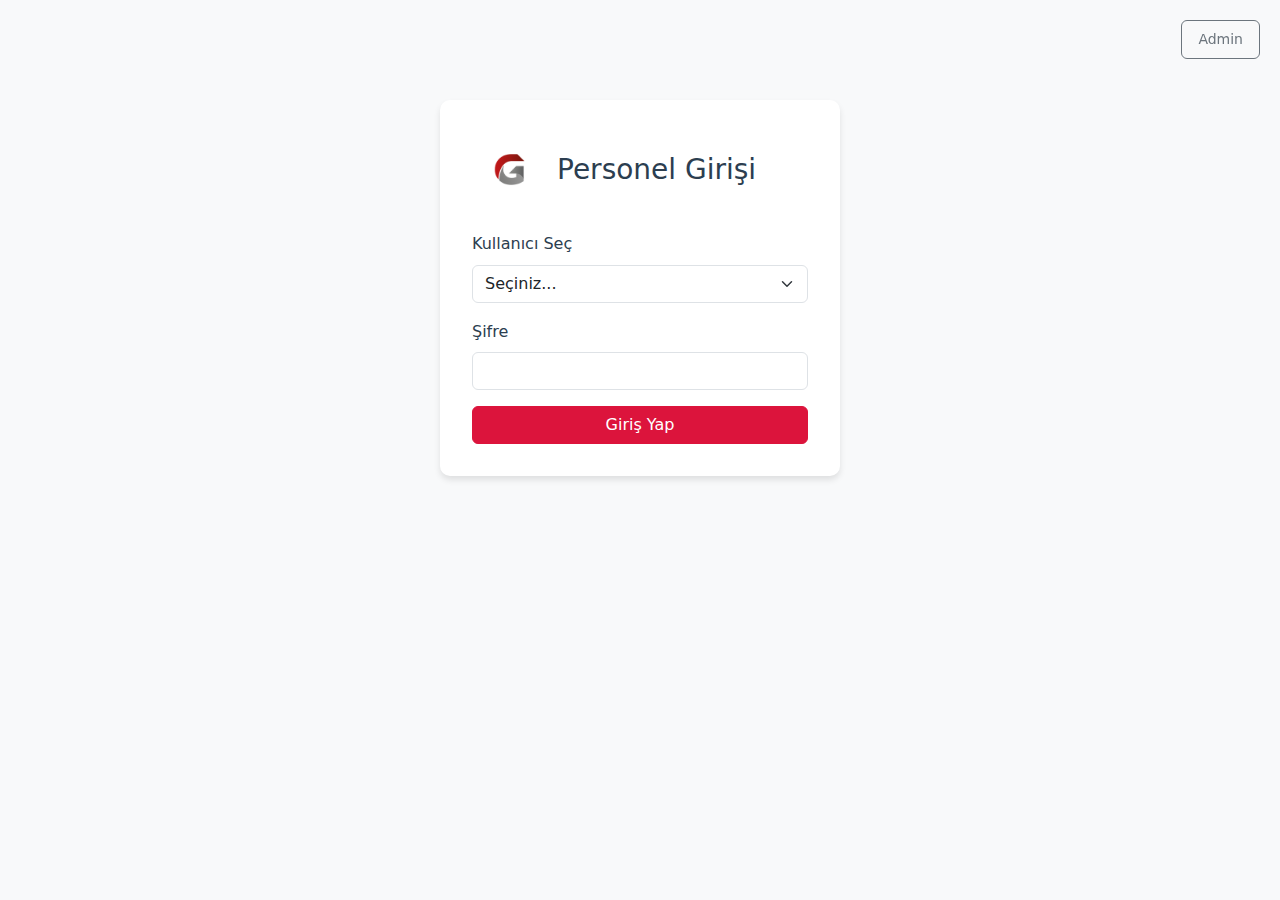
<file: admin/index.html>
<!DOCTYPE html>
<html lang="tr">
<head>
    <meta charset="UTF-8">
    <meta name="viewport" content="width=device-width, initial-scale=1.0">
    <title>Admin Panel - Gemkom</title>
    <link href="https://cdn.jsdelivr.net/npm/bootstrap@5.3.0/dist/css/bootstrap.min.css" rel="stylesheet">
    <link rel="stylesheet" href="../components/navbar.css">
    <link rel="stylesheet" href="../components/sidebar.css">
    <link rel="stylesheet" href="admin.css">
    <link rel="stylesheet" href="../components/timerWidget.css">
    <link rel="stylesheet" href="machinePlanning/machinePlanning.css">
    <link rel="icon" type="image/png" href="../images/gemkom.png">
    <link rel="stylesheet" href="../pre-auth.css">
</head>
<body class="pre-auth">
    <div id="navbar-container"></div>
    <div id="admin-flex-layout" class="admin-flex-layout">
        <div id="sidebar-root"></div>
        <div class="admin-main-content">
            <div class="container-fluid mt-4">
                <div class="d-flex justify-content-end mb-3">
                    <button id="refresh-btn" class="btn btn-primary">⟳ Yenile</button>
                </div>
                <div class="row">
                    <div class="col-md-6">
                        <div class="card">
                            <div class="card-header">
                                <h5 class="card-title mb-0">Aktif Zamanlayıcılar</h5>
                            </div>
                            <div class="card-body">
                                <div class="table-responsive">
                                    <table class="table">
                                        <thead>
                                            <tr>
                                                <th>Kullanıcı</th>
                                                <th>Makine</th>
                                                <th>Görev</th>
                                                <th>Süre</th>
                                                <th>İşlemler</th>
                                            </tr>
                                        </thead>
                                        <tbody id="active-timers">
                                            <!-- Active timers will be inserted here -->
                                        </tbody>
                                    </table>
                                </div>
                            </div>
                        </div>
                    </div>
                    <div class="col-md-6">
                        <div class="card">
                            <div class="card-header">
                                <h5 class="card-title mb-0">Makineler</h5>
                            </div>
                            <div class="card-body">
                                <div class="table-responsive">
                                    <table class="table">
                                        <thead>
                                            <tr>
                                                <th>Makine Adı</th>
                                                <th>Durum</th>
                                                <th>İşlemler</th>
                                            </tr>
                                        </thead>
                                        <tbody id="machines-list">
                                            <!-- Users will be inserted here -->
                                        </tbody>
                                    </table>
                                </div>
                            </div>
                        </div>
                    </div>
                </div>
            </div>
        </div>
    </div>
    <script type="module" src="admin.js"></script>
    <script type="module" src="adminView.js"></script>
    <script src="https://cdn.jsdelivr.net/npm/bootstrap@5.3.0/dist/js/bootstrap.bundle.min.js"></script>
    <script src="https://cdn.sheetjs.com/xlsx-latest/package/dist/xlsx.full.min.js"></script>
    <script type="module" src="../components/timerWidgetInit.js"></script>
</body>
</html>
</file>
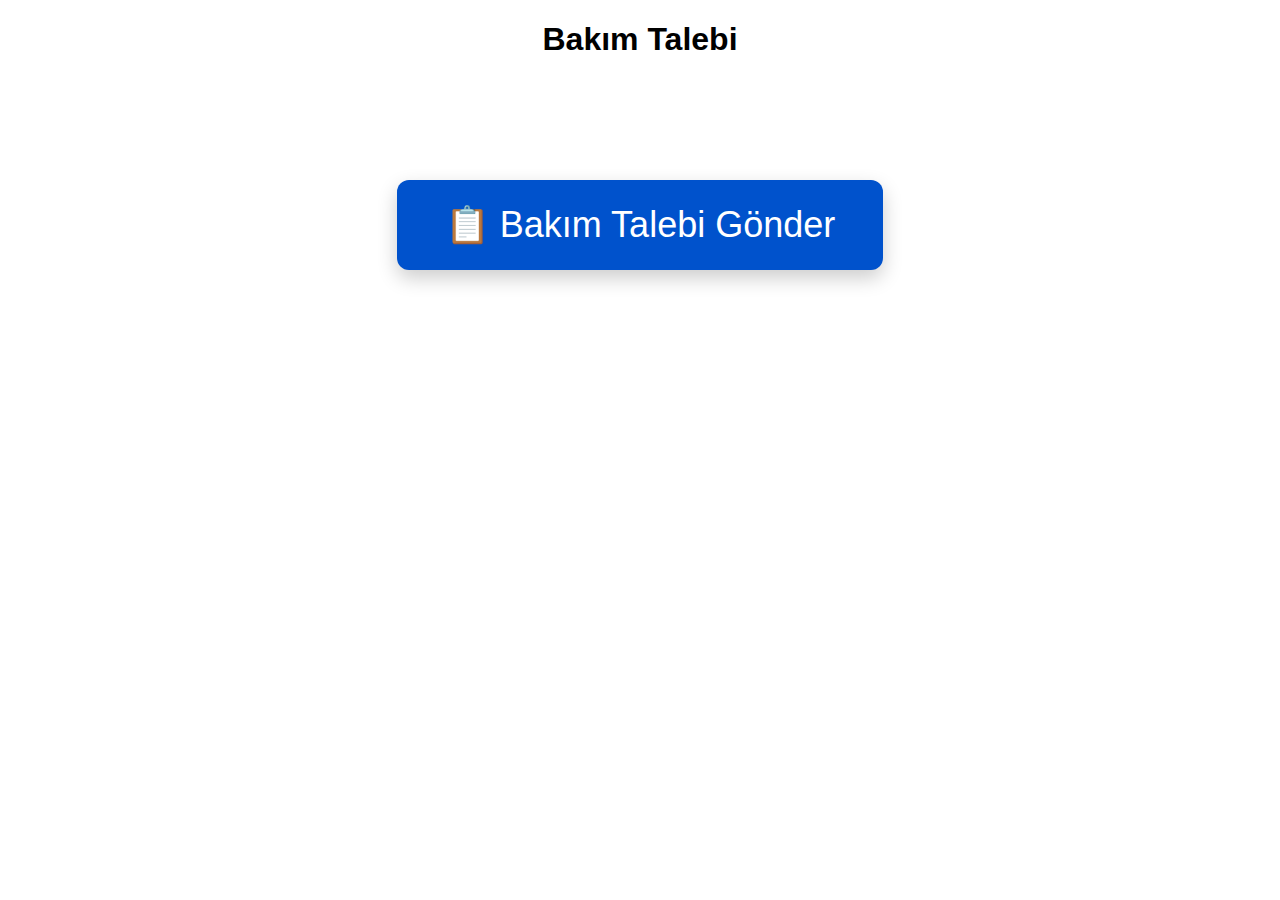
<file: bakim/index.html>
<!DOCTYPE html>
<html lang="tr">
<head>
  <meta charset="UTF-8">
  <title>Bakım Talebi</title>
  <style>
    #myCustomTrigger {
      font-size: 36px;
      padding: 24px 48px;
      background-color: #0052CC;
      color: white;
      border: none;
      border-radius: 12px;
      cursor: pointer;
      margin-top: 100px;
      box-shadow: 0 8px 20px rgba(0,0,0,0.2);
      transition: transform 0.2s ease;
    }

    #myCustomTrigger:hover {
      transform: scale(1.05);
    }

    body {
      text-align: center;
      font-family: Arial, sans-serif;
    }
  </style>
</head>
<body>

  <h1>Bakım Talebi</h1>
  <button id="myCustomTrigger">📋 Bakım Talebi Gönder</button>

  <!-- Jira'nın verdiği script KODU AYNEN KALACAK -->
  <script type="text/javascript" src="https://gemkom-1.atlassian.net/s/d41d8cd98f00b204e9800998ecf8427e-T/xghl7j/b/9/c95134bc67d3a521bb3f4331beb9b804/_/download/batch/com.atlassian.jira.collector.plugin.jira-issue-collector-plugin:issuecollector/com.atlassian.jira.collector.plugin.jira-issuecollector-plugin:issuecollector.js?locale=tr-TR&collectorId=3eb49cb5"></script>

  <script type="text/javascript">
    window.ATL_JQ_PAGE_PROPS = {
      "triggerFunction": function(showCollectorDialog) {
        // Requires that jQuery is available!
        jQuery("#myCustomTrigger").click(function(e) {
          e.preventDefault();
          showCollectorDialog();
        });
      }
    };
  </script>

</body>
</html>
</file>
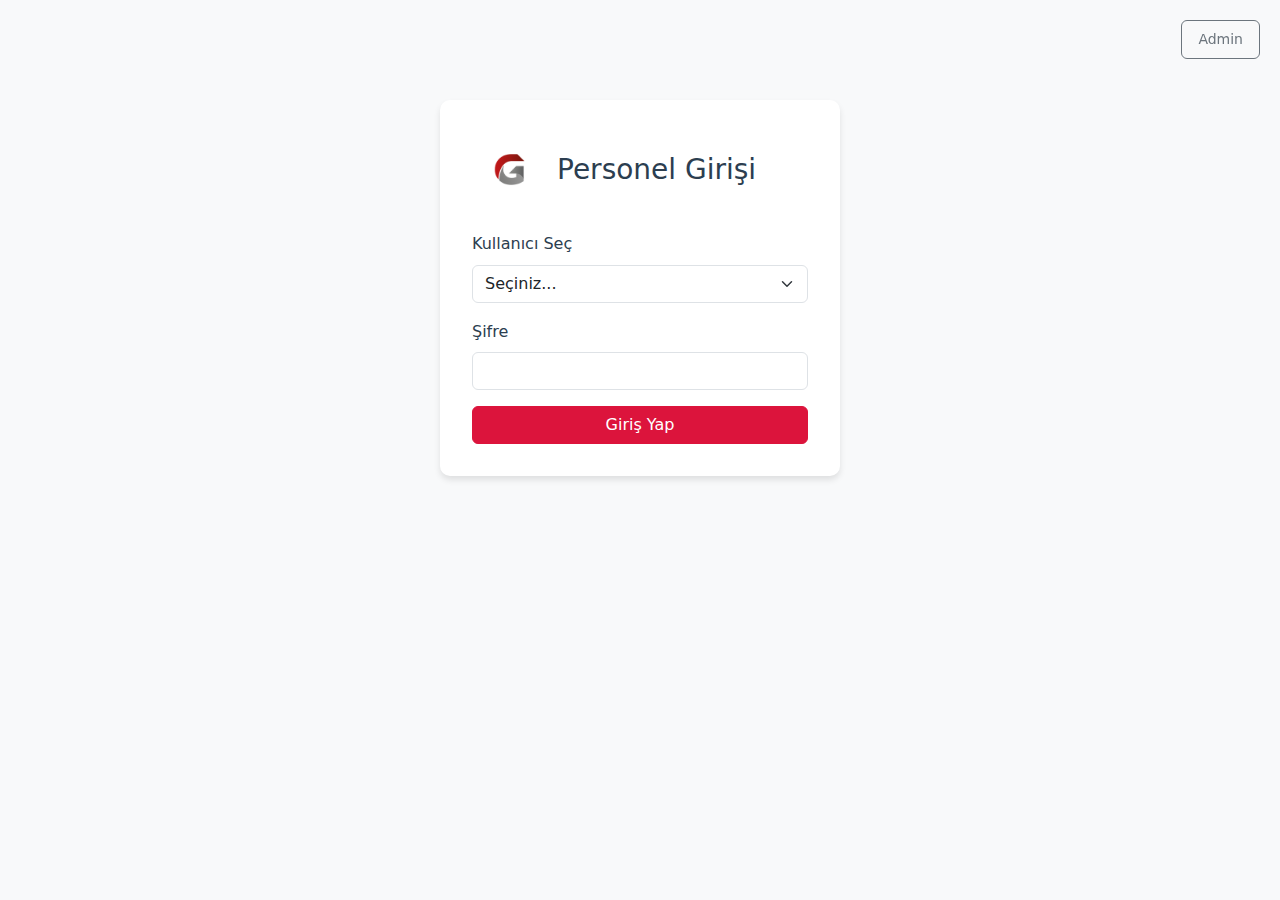
<file: cutting/index.html>
<!DOCTYPE html>
<html lang="tr">
<head>
    <meta charset="UTF-8">
    <meta name="viewport" content="width=device-width, initial-scale=1.0">
    <title>Gemkom - Kesim</title>
    <!-- Bootstrap CSS -->
    <link href="https://cdn.jsdelivr.net/npm/bootstrap@5.3.0/dist/css/bootstrap.min.css" rel="stylesheet">
    <link rel="stylesheet" href="cutting.css">
    <link rel="stylesheet" href="../components/machineTaskView.css">
    <link rel="stylesheet" href="../components/navbar.css">
    <link rel="stylesheet" href="../components/timerWidget.css">
    <link rel="icon" type="image/png" href="../images/gemkom.png">
    <link rel="stylesheet" href="../pre-auth.css">
</head>
<body class="pre-auth">
    <!-- Navigation -->
    <div id="navbar-container"></div>

    <!-- Main Content -->
    <div class="container mt-4">
        <div id="main-view"></div>
    </div>

    <!-- Bootstrap JS and Popper.js -->
    <script src="https://cdn.jsdelivr.net/npm/bootstrap@5.3.0/dist/js/bootstrap.bundle.min.js"></script>
    <script type="module" src="cuttingService.js"></script>
    <script type="module" src="cutting.js"></script>
    <!-- Timer Widget -->
    <script type="module" src="../components/timerWidgetInit.js"></script>
</body>
</html>
</file>
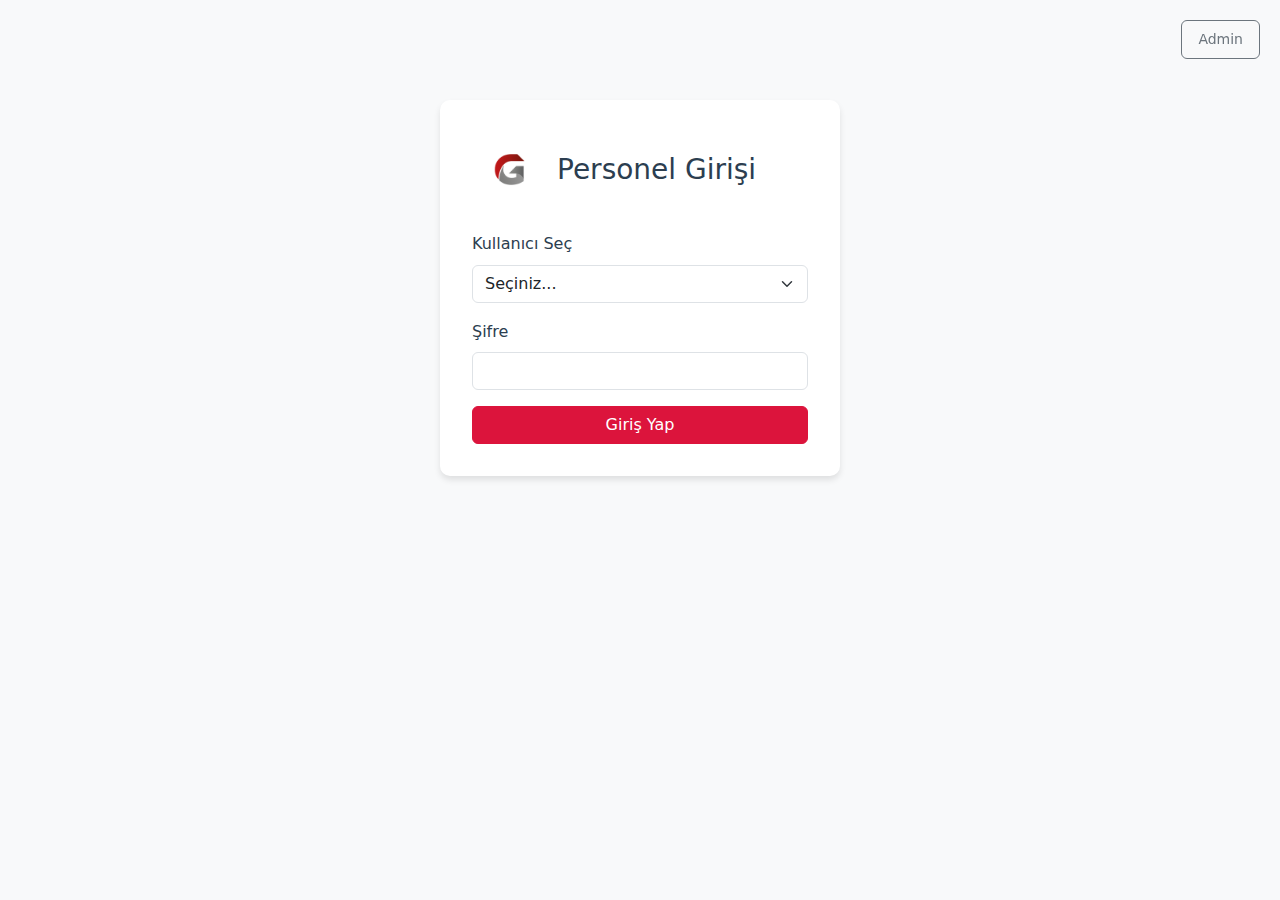
<file: login/index.html>
<!DOCTYPE html>
<html lang="tr">
<head>
    <meta charset="UTF-8">
    <meta name="viewport" content="width=device-width, initial-scale=1.0">
    <title>Giriş Yap - Gemkom</title>
    <link href="https://cdn.jsdelivr.net/npm/bootstrap@5.3.0/dist/css/bootstrap.min.css" rel="stylesheet">
    <link rel="icon" type="image/png" href="../images/gemkom.png">
    <link rel="stylesheet" href="login.css">
</head>
<body>
    <!-- Admin Login Button -->
    <div class="admin-button-container">
        <button id="admin-login-btn" class="btn btn-outline-secondary">Admin</button>
    </div>

    <!-- Regular User Login -->
    <div class="login-container" id="user-login-container">
        <div class="login-box">
            <div style="display: flex; align-items: center; gap: 10px;">
                <img src="../images/gemkom.png" alt="Gemkom Logo" class="mb-4" style="height: 75px;">
                <h3 class="mb-4" style="margin: 0;">Personel Girişi</h3>
              </div>
            <div id="error-message" class="alert alert-danger" style="display: none;"></div>
            <form id="login-form">
                <div class="mb-3">
                    <label for="user-select" class="form-label">Kullanıcı Seç</label>
                    <select id="user-select" class="form-select">
                        <option value="">Seçiniz...</option>
                    </select>
                </div>
                <div class="mb-3" hidden>
                    <label for="username" class="form-label">Kullanıcı Adı</label>
                    <input type="text" class="form-control" id="username" required readonly>
                </div>
                <div class="mb-3">
                    <label for="password" class="form-label">Şifre</label>
                    <input type="password" class="form-control" id="password" required>
                </div>
                <button type="submit" id="login-button" class="btn btn-primary w-100">Giriş Yap</button>
            </form>
        </div>
    </div>

    <!-- Admin Login -->
    <div class="login-container" id="admin-login-container" style="display: none;">
        <div class="login-box">
            <div style="display: flex; align-items: center; gap: 10px;">
                <img src="../images/gemkom.png" alt="Gemkom Logo" class="mb-4" style="height: 75px;">
                <h3 class="mb-4" style="margin: 0;">Admin Girişi</h3>
              </div>
            <div id="admin-error-message" class="alert alert-danger" style="display: none;"></div>
            <form id="admin-login-form">
                <div class="mb-3">
                    <label for="admin-username" class="form-label">Kullanıcı Adı</label>
                    <input type="text" class="form-control" id="admin-username" required>
                </div>
                <div class="mb-3">
                    <label for="admin-password" class="form-label">Şifre</label>
                    <input type="password" class="form-control" id="admin-password" required>
                </div>
                <button type="submit" id="admin-login-button" class="btn btn-primary w-100">Admin Girişi</button>
                <button type="button" id="back-to-user-login" class="btn btn-secondary w-100 mt-2">Personel Girişine Dön</button>
            </form>
        </div>
    </div>

    <script src="https://cdn.jsdelivr.net/npm/bootstrap@5.3.0/dist/js/bootstrap.bundle.min.js"></script>
    <script type="module" src="login.js"></script>
</body>
</html>
</file>
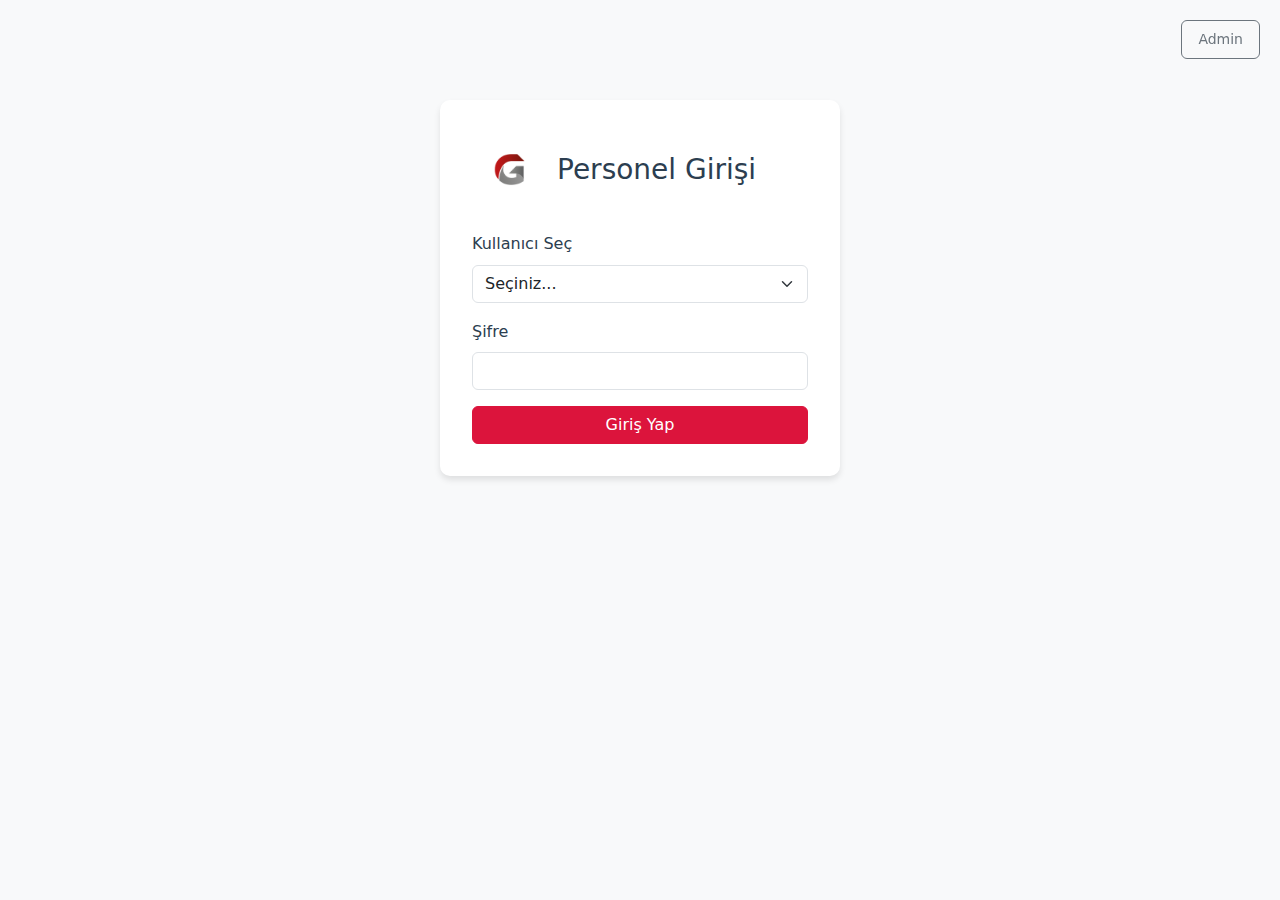
<file: machining/index.html>
<!DOCTYPE html>
<html lang="tr">
<head>
    <meta charset="UTF-8">
    <meta name="viewport" content="width=device-width, initial-scale=1.0">
    <title>Gemkom - Talaşlı İmalat</title>
    <!-- Bootstrap CSS -->
    <link href="https://cdn.jsdelivr.net/npm/bootstrap@5.3.0/dist/css/bootstrap.min.css" rel="stylesheet">
    <link rel="stylesheet" href="machining.css">
    <link rel="stylesheet" href="../components/machineTaskView.css">
    <link rel="stylesheet" href="../components/navbar.css">
    <link rel="stylesheet" href="../components/sidebar.css">
    <link rel="stylesheet" href="../components/timerWidget.css">
    <link rel="icon" type="image/png" href="../images/gemkom.png">
    <link rel="stylesheet" href="../pre-auth.css">
</head>
<body class="pre-auth">
    <!-- Navigation -->
    <div id="navbar-container"></div>

    <!-- Main Content -->
    <div class="main-layout">
        <!-- Sidebar -->
        <div id="sidebar-root"></div>
        
        <!-- Content Area -->
        <div class="content-area">
            <div class="container">
                <div class="main-container">
                    <div id="main-view"></div>
                </div>
            </div>
        </div>
    </div>

    <!-- Bootstrap JS and Popper.js -->
    <script src="https://cdn.jsdelivr.net/npm/bootstrap@5.3.0/dist/js/bootstrap.bundle.min.js"></script>
    <script type="module" src="machiningService.js"></script>
    <script type="module" src="machining.js"></script>
    <!-- Timer Widget -->
    <script type="module" src="../components/timerWidgetInit.js"></script>
</body>
</html>
</file>
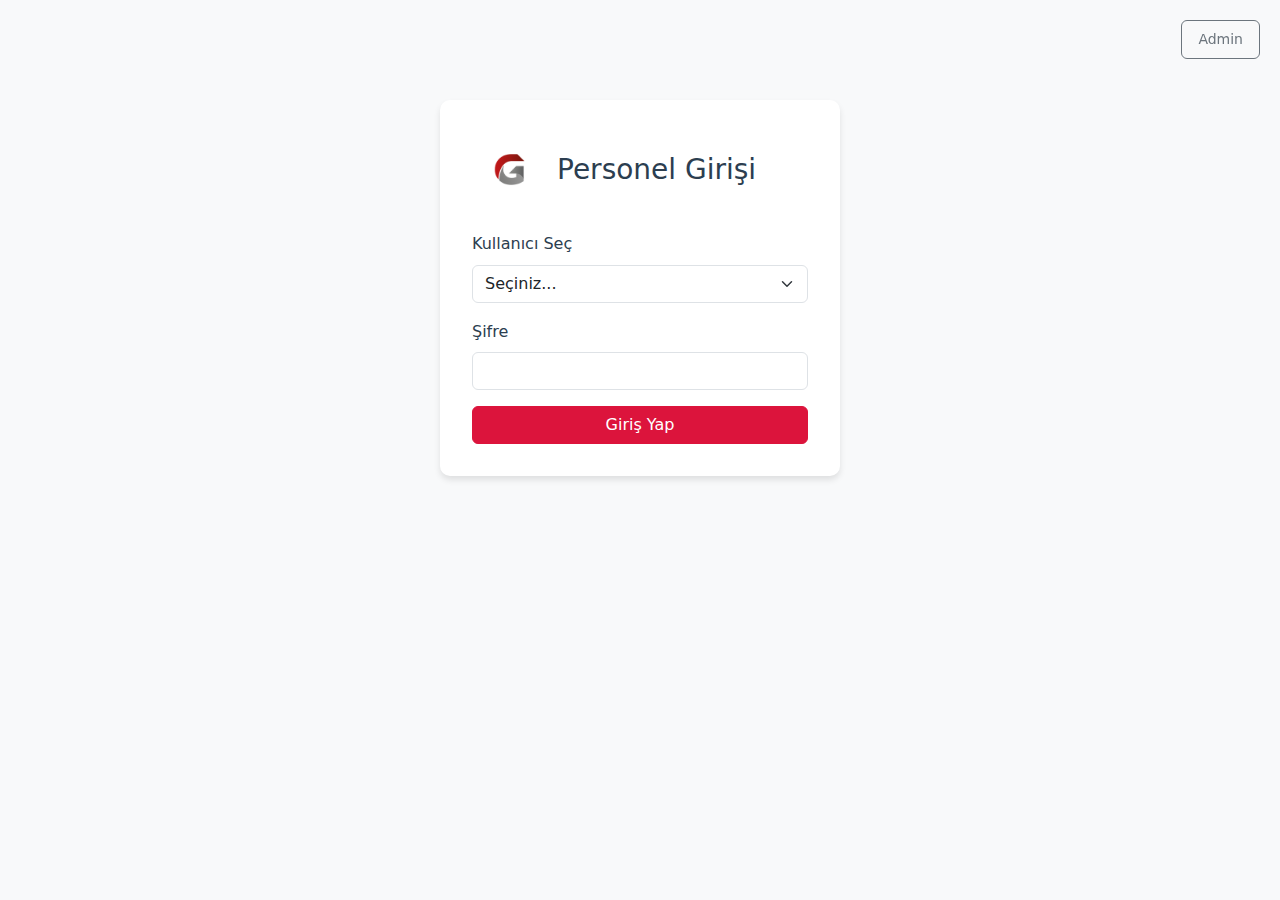
<file: maintenance/index.html>
<!DOCTYPE html>
<html lang="tr">
<head>
    <meta charset="UTF-8">
    <meta name="viewport" content="width=device-width, initial-scale=1.0">
    <title>Gemkom - Bakım</title>
    <!-- Bootstrap CSS -->
    <link href="https://cdn.jsdelivr.net/npm/bootstrap@5.3.0/dist/css/bootstrap.min.css" rel="stylesheet">
    <link rel="stylesheet" href="../components/navbar.css">
    <link rel="stylesheet" href="../components/sidebar.css">
    <link rel="stylesheet" href="../components/timerWidget.css">
    <link rel="stylesheet" href="maintenance.css">
    <link rel="icon" type="image/png" href="../images/gemkom.png">
    <link rel="stylesheet" href="../pre-auth.css">
</head>
<body class="pre-auth">
    <!-- Navigation -->
    <div id="navbar-container"></div>

    <!-- Main Content -->
    <div class="main-layout">
        <!-- Sidebar -->
        <div id="sidebar-root"></div>
        
        <!-- Content Area -->
        <div class="content-area">
            <div class="container">
                <div class="main-container">
                    <!-- Content will be dynamically loaded here -->
                    <div id="maintenance-content">
                        <!-- Initially shows "Bakım Taleplerini Görüntüle" content -->
                    </div>
                </div>
            </div>
        </div>
    </div>

    <!-- Bootstrap JS and Popper.js -->
    <script type="module" src="maintenance.js"></script>
    <script src="https://cdn.jsdelivr.net/npm/bootstrap@5.3.0/dist/js/bootstrap.bundle.min.js"></script>
    <!-- Timer Widget -->
    <script type="module" src="../components/timerWidgetInit.js"></script>
</body>
</html>
</file>
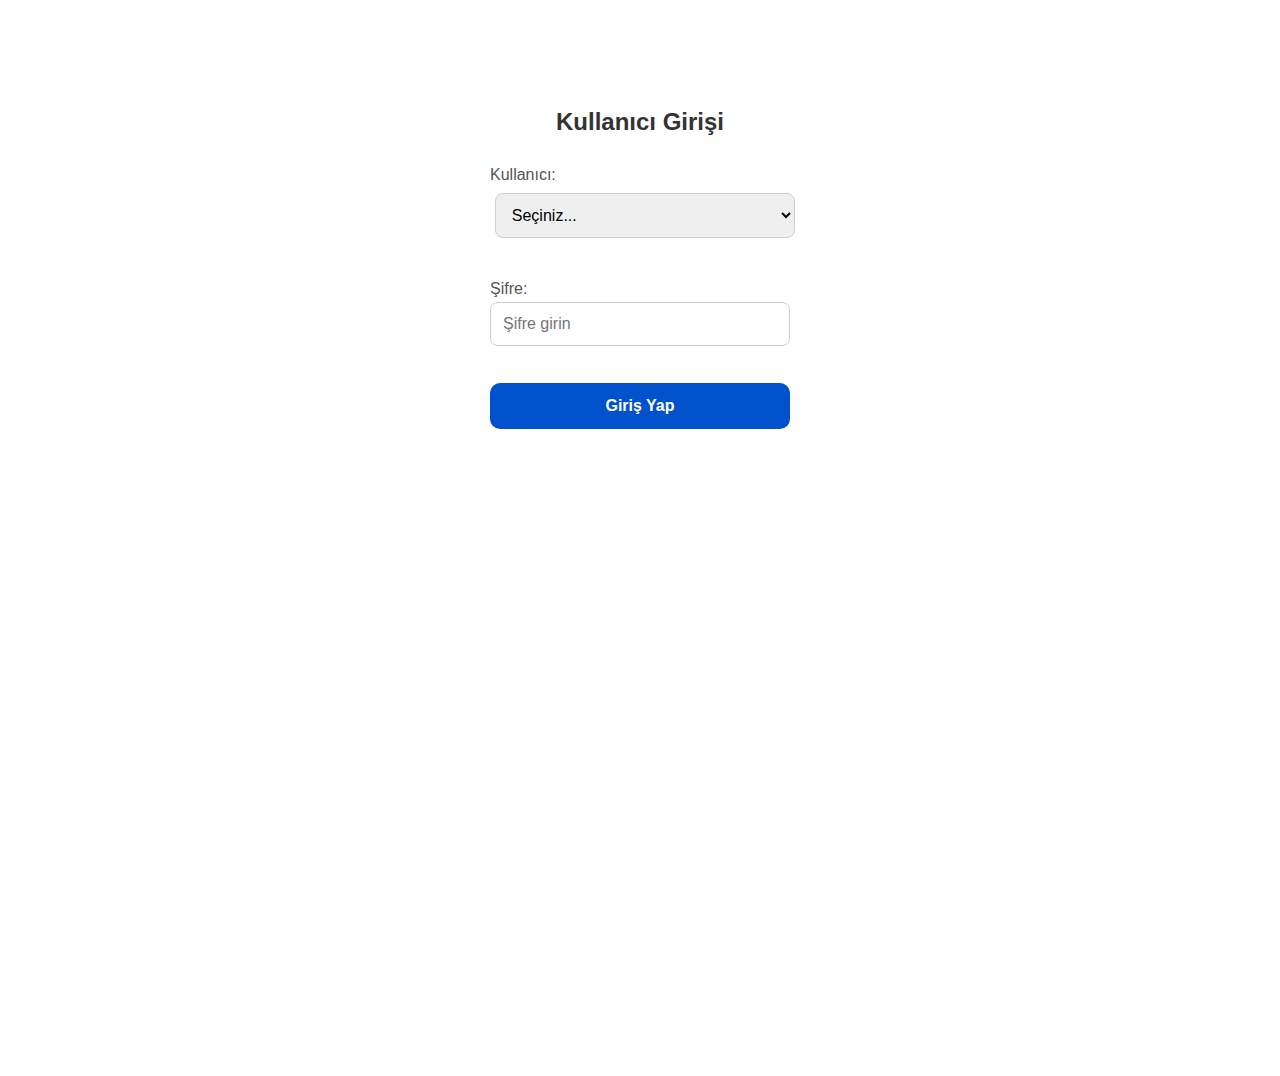
<file: talasli-imalat/index.html>
<!DOCTYPE html>
<html lang="en">
<head>
  <meta charset="UTF-8" />
  <title>Talaşlı İmalat İş Takip Ekranı</title>
  <link rel="stylesheet" href="style.css">
</head>
<body>
  <!-- Login View -->
  <div id="login-view">
    <h2>Kullanıcı Girişi</h2>

    <div class="form-row">
      <label for="user-select">Kullanıcı:</label>
      <select id="user-select">
        <option value="">Seçiniz...</option>
      </select>
    </div>

    <div class="form-row">
      <label for="password-input">Şifre:</label>
      <input id="password-input" type="password" placeholder="Şifre girin" />
    </div>

    <button id="login-button">Giriş Yap</button>
  </div>

  <!-- Ana Uygulama -->
  <div id="app" class="hidden">

    <h1>Talaşlı İmalat İş Takip Ekranı</h1>
    <div id="top-bar">
      <span id="current-user-label"></span>
      <button id="logout-button">Çıkış Yap</button>
    </div>

    <div id="main-view">
      <div id="filter-bar" class="filter-bar"></div>
      <input type="text" id="search-input" placeholder="TI No ile ara..." />
      <ul id="task-list" class="task-list"></ul>
    </div>

    <div id="timer-view" class="timer-view hidden">
      <h2 id="task-title" class="task-header">TASK-123</h2>
      
      <div id="timer-display" class="timer-display">00:00:00</div>
      
      <div class="button-group">
        <button id="start-stop" class="action-button green">Başlat</button>
        <button id="manual-log-button" class="secondary-button">Süre Gir</button>
        <button id="mark-done-button" class="secondary-button">Bitti Olarak İşaretle</button>
        <button id="stop-only-button" class="danger-button">Sadece Durdur</button>
        <button id="back-button" class="back-button">← Geri</button>
      </div>
    </div>
  </div>
  <script src="script.js"></script>
</body>
</html>
</file>
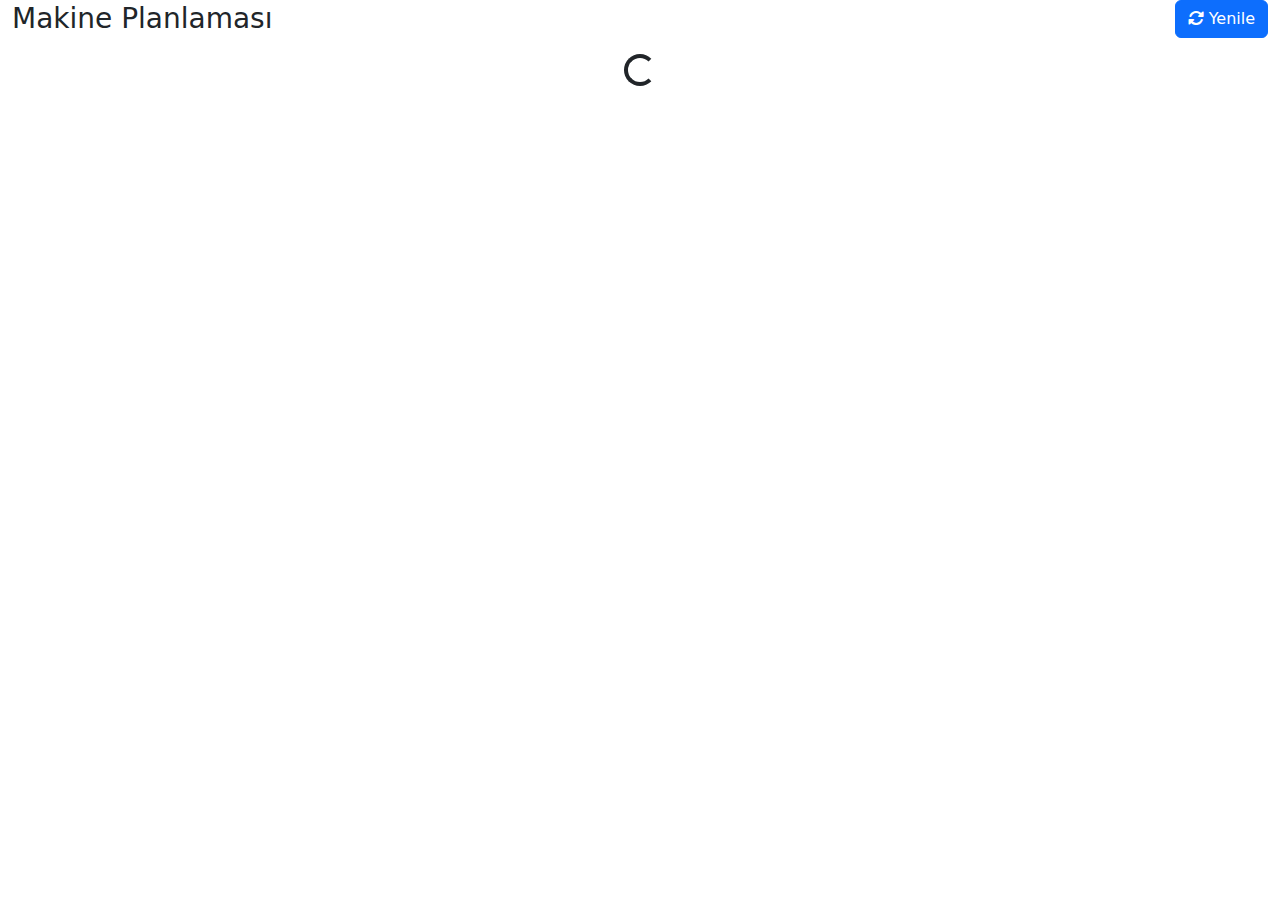
<file: admin/machinePlanning/index.html>
<!DOCTYPE html>
<html lang="tr">
<head>
    <meta charset="UTF-8">
    <meta name="viewport" content="width=device-width, initial-scale=1.0">
    <title>Makine Planlaması - Admin Panel</title>
    <link href="https://cdn.jsdelivr.net/npm/bootstrap@5.3.0/dist/css/bootstrap.min.css" rel="stylesheet">
    <link href="https://cdnjs.cloudflare.com/ajax/libs/font-awesome/6.4.0/css/all.min.css" rel="stylesheet">
    <link href="machinePlanning.css" rel="stylesheet">
</head>
<body>
    <div class="admin-main-content">
        <div class="container-fluid">
            <div class="d-flex justify-content-between align-items-center mb-3">
                <h3 class="mb-0">Makine Planlaması</h3>
                <button id="refresh-planning-btn" class="btn btn-primary">
                    <i class="fas fa-sync-alt"></i> Yenile
                </button>
            </div>
            <div id="planning-container">
                <div class="text-center">
                    <div class="spinner-border" role="status">
                        <span class="visually-hidden">Yükleniyor...</span>
                    </div>
                </div>
            </div>
        </div>
    </div>

    <script src="https://cdn.jsdelivr.net/npm/bootstrap@5.3.0/dist/js/bootstrap.bundle.min.js"></script>
    <script type="module" src="machinePlanning.js"></script>
</body>
</html>
</file>
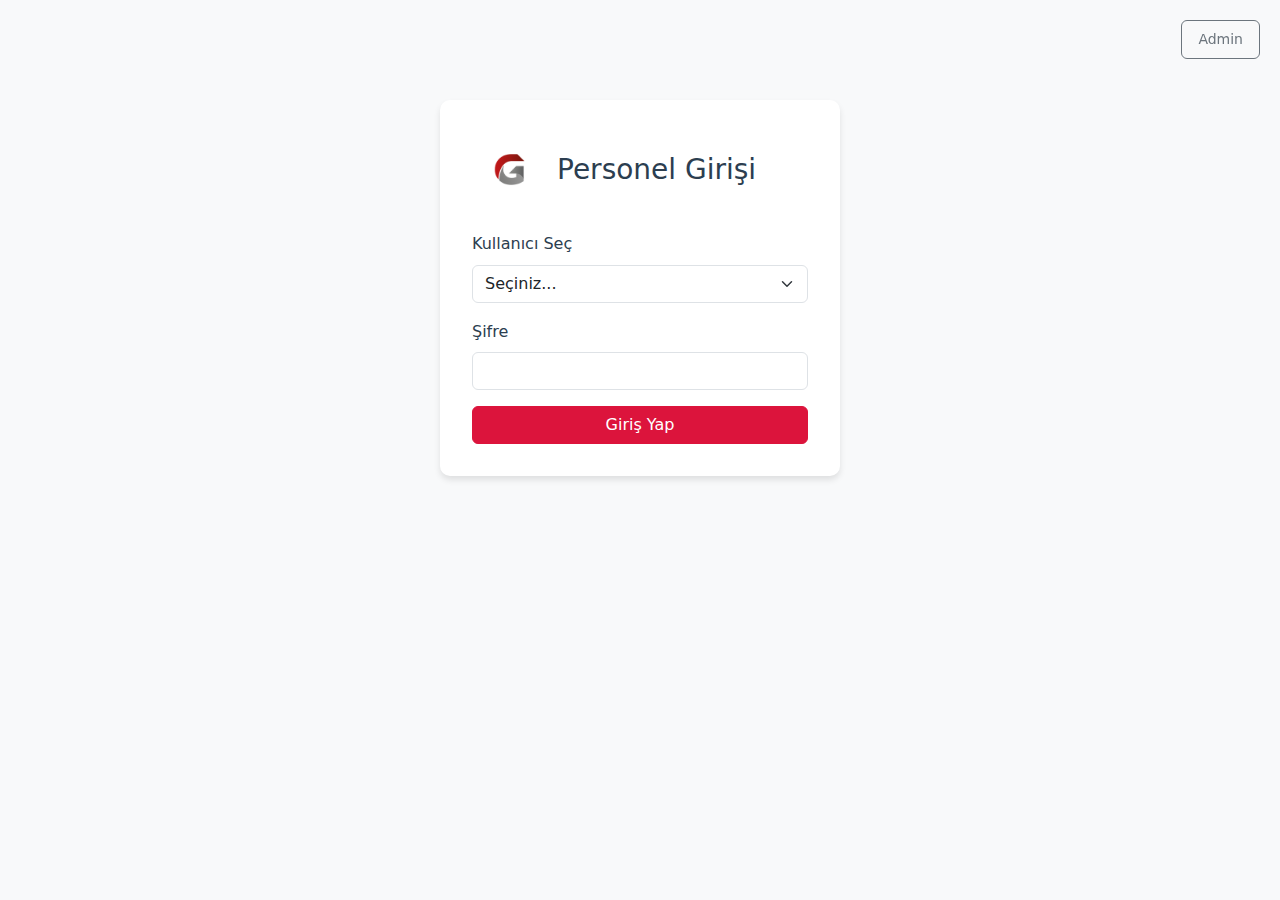
<file: machining/tasks/index.html>
<!DOCTYPE html>
<html lang="tr-TR">
<head>
    <meta charset="UTF-8">
    <meta name="viewport" content="width=device-width, initial-scale=1.0">
    <title>Gemkom - Talaşlı İmalat</title>
    <!-- Bootstrap CSS -->
    <link href="https://cdn.jsdelivr.net/npm/bootstrap@5.3.0/dist/css/bootstrap.min.css" rel="stylesheet">
    <link rel="stylesheet" href="tasks.css">
    <link rel="stylesheet" href="../../components/navbar.css">
    <link rel="stylesheet" href="../../components/timerWidget.css">
    <link rel="icon" type="image/png" href="../../images/gemkom.png">
    <link rel="stylesheet" href="../../pre-auth.css">
</head>
<body class="pre-auth">
    <!-- Navigation -->
    <div id="navbar-container"></div>

    <!-- Main Content -->
    <div class="container mt-4">
        <div id="timer-container" class="timer-container">
            <div id="title-row" class="title-row">
                <h2 id="task-title" class="task-title"></h2>
                <div class="task-right">
                    <!-- dynamically filled -->
                </div>
            </div>
            <div id="machine-name" class="machine-name"></div>
            <div class="timer-display" id="timer-display">00:00:00</div>
            <div class="timer-controls">
                <button id="start-stop" class="action-button green">Başlat</button>
                <button id="stop-only-button" class="action-button secondary-button hidden">Durdur</button>
                <button id="manual-log-button" class="action-button secondary-button">Manuel Giriş</button>
                <button id="mark-done-button" class="action-button secondary-button">Tamamlandı</button>
                <button id="fault-report-button" class="action-button danger-button">Arıza Bildir</button>
                <button id="back-button" class="action-button danger-button">Geri Dön</button>
            </div>
        </div>
    </div>

    <!-- Fault Report Modal -->
    <div id="fault-modal" class="fault-modal" style="display: none;">
        <div class="fault-modal-content">
            <div class="fault-modal-header">
                <h3>Arıza Bildirimi</h3>
                <button class="fault-modal-close" id="fault-modal-close">&times;</button>
            </div>
            <div class="fault-modal-body">
                <div class="form-group">
                    <label for="fault-description">Arıza Açıklaması:</label>
                    <textarea id="fault-description" rows="4" placeholder="Arıza detaylarını buraya yazın..." required></textarea>
                </div>
            </div>
            <div class="fault-modal-footer">
                <button class="btn btn-secondary" id="fault-modal-cancel">İptal</button>
                <button class="btn btn-danger" id="fault-modal-submit">Gönder</button>
            </div>
        </div>
    </div>

    <!-- Bootstrap JS and Popper.js -->
    <script src="https://cdn.jsdelivr.net/npm/bootstrap@5.3.0/dist/js/bootstrap.bundle.min.js"></script>
    <script type="module" src="../machiningService.js"></script>
    <script type="module" src="task.js"></script>
    <!-- Timer Widget -->
    <script type="module" src="../../components/timerWidgetInit.js"></script>
</body>
</html>
</file>
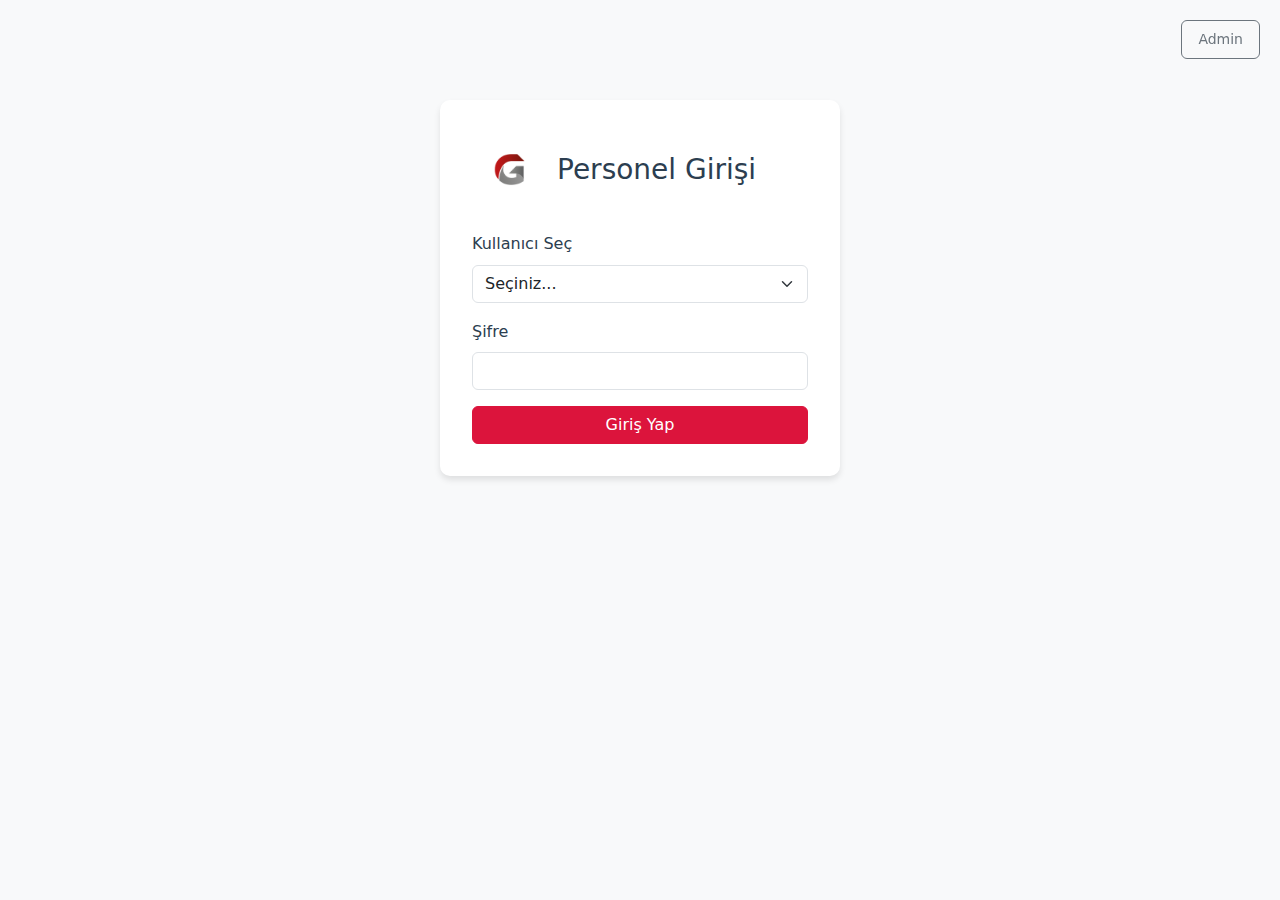
<file: talasli-imalat/task.html>
<!DOCTYPE html>
<html lang="tr">
<head>
    <meta charset="UTF-8">
    <meta name="viewport" content="width=device-width, initial-scale=1.0">
    <title>Task View - Gemkom</title>
    <!-- Bootstrap CSS -->
    <link href="https://cdn.jsdelivr.net/npm/bootstrap@5.3.0/dist/css/bootstrap.min.css" rel="stylesheet">
    <link rel="stylesheet" href="style.css">
</head>
<body>
    <!-- Navigation -->
    <nav class="navbar navbar-expand-lg navbar-dark">
        <div class="container-fluid">
            <a class="navbar-brand" href="/">Gemkom</a>
            <button class="navbar-toggler" type="button" data-bs-toggle="collapse" data-bs-target="#navbarNav">
                <span class="navbar-toggler-icon"></span>
            </button>
            <div class="collapse navbar-collapse" id="navbarNav">
                <ul class="navbar-nav me-auto">
                    <li class="nav-item">
                        <a class="nav-link" href="/talasli-imalat">Talaşlı İmalat</a>
                    </li>
                </ul>
                <button id="logout-button" class="btn btn-outline-light">Çıkış Yap</button>
            </div>
        </div>
    </nav>

    <!-- Main Content -->
    <div class="container mt-4">
        <div id="timer-container" class="timer-container">
            <div id="title-row" class="title-row">
                <h2 id="task-title" class="task-title"></h2>
                <div class="task-right">
                    <!-- dynamically filled -->
                </div>
            </div>
            <div class="timer-display" id="timer-display">00:00:00</div>
            <div class="timer-controls">
                <button id="start-stop" class="action-button green">Başlat</button>
                <button id="stop-only-button" class="action-button secondary-button hidden">Sadece Durdur</button>
                <button id="manual-log-button" class="action-button secondary-button">Manuel Giriş</button>
                <button id="mark-done-button" class="action-button secondary-button">Tamamlandı</button>
                <button id="back-button" class="action-button danger-button">Geri Dön</button>
            </div>
        </div>
    </div>

    <!-- Bootstrap JS and Popper.js -->
    <script src="https://cdn.jsdelivr.net/npm/bootstrap@5.3.0/dist/js/bootstrap.bundle.min.js"></script>
    <script type="module" src="machiningService.js"></script>
    <script type="module" src="machiningView.js"></script>
    <script type="module" src="task.js"></script>
</body>
</html>
</file>
<file: components/navbar.css>
.navbar {
    box-shadow: 0 2px 4px rgba(0, 0, 0, 0.1);
}

.navbar-brand {
    font-weight: bold;
}

.nav-link {
    position: relative;
    padding: 0.5rem 1rem;
    transition: color 0.3s ease;
}

.nav-link:hover {
    color: #fff !important;
}

.nav-link.active {
    color: #fff !important;
    font-weight: 500;
}

.nav-link.active::after {
    content: '';
    position: absolute;
    bottom: 0;
    left: 1rem;
    right: 1rem;
    height: 2px;
    background-color: #fff;
    border-radius: 2px;
}

@media (max-width: 991.98px) {
    .nav-link.active::after {
        display: none;
    }
    
    .nav-link.active {
        background-color: rgba(255, 255, 255, 0.1);
        border-radius: 4px;
    }
}
</file>
<file: components/sidebar.css>
.sidebar {
    display: flex;
    flex-direction: column;
    width: 200px;
    background: #8B0000;
    color: #fff;
    height: 100%;
    overflow-y: auto;
    box-shadow: 2px 0 8px rgba(0,0,0,0.07);
    padding: 0;
    margin: 0;
    z-index: 10000;
    position: relative;
}
.sidebar ul {
    list-style: none;
    padding: 0;
    margin: 0;
    flex: 1 1 auto;
    overflow-y: auto;
}
.sidebar-item {
    padding: 12px 0 12px 24px;
    cursor: pointer;
    border-bottom: 1px solid #2c3a4b;
    transition: background 0.2s;
    background: #8B0000;
    font-weight: bold;

}
.sidebar-item:hover {
    background: #B22222;
}
.sidebar-label.collapsible::after {
    content: '\2192'; /* rightwards arrow */
    float: right;
    margin-right: 10px;
    transition: content 0.2s;
}
.sidebar-label.collapsible.collapsed::after {
    content: '\2193'; /* downwards arrow */
}
.sidebar-sublist {
    background: #fff;
}
.sidebar-subitem {
    padding: 8px 0 8px 10px;
    font-size: 0.95em;
    color: #fff;
    cursor: pointer;
    background: #8B0000;
    font-weight: normal;
}
.sidebar-subitem:first-child {
    border-bottom: none;
}
.sidebar-subitem:last-child {
    border-bottom: none;
}
.sidebar-subitem:hover {
    color: #fff;
    background: #d27979;
}
.sidebar.collapsed {
    width: 60px;
    background: #8B0000;
}
.sidebar.collapsed .sidebar-label {
    display: none;
}
.sidebar-toggle {
    width: 100%;
    height: 48px;
    display: flex;
    align-items: center;
    justify-content: flex-end;
    cursor: pointer;
    font-size: 1.5em;
    background: none;
    border: none;
    color: #fff;
    z-index: 2;
    padding-right: 16px;
    box-sizing: border-box;
}
.sidebar.collapsed .sidebar-toggle {
    right: 10px;
}

#sidebar-root {
    width: 200px;
    min-width: 200px;
    transition: width 0.2s, min-width 0.2s;
    
}
.app-sidebar.closed + #sidebar-root,
#sidebar-root.closed {
    width: 60px;
    min-width: 60px;
}
.sidebar.collapsed .sidebar-item,
.sidebar.collapsed .sidebar-subitem {
    border-bottom: none;
    background: none !important;
    color: #fff !important;
    pointer-events: none;
}
.sidebar.collapsed .sidebar-item:hover,
.sidebar.collapsed .sidebar-subitem:hover {
    background: none;
    color: #fff;
}

.sidebar-item.active {
    background: #B22222 !important;
    border-left: 4px solid #fff;
}

.sidebar-item.active .sidebar-label {
    color: #fff;
    font-weight: bold;
}

/* ============================================================================
   MOBILE RESPONSIVE DESIGN
   ============================================================================ */

@media (max-width: 768px) {
    /* Mobile sidebar behavior */
    .sidebar {
        position: fixed;
        top: 0;
        left: -200px; /* Start off-screen */
        width: 250px; /* Slightly wider on mobile for better touch targets */
        height: calc(100vh - var(--navbar-height, 56px)); /* Subtract navbar height */
        z-index: 10001; /* Higher than other elements */
        transition: left 0.3s ease;
        box-shadow: 2px 0 15px rgba(0,0,0,0.3);
        margin-top: var(--navbar-height, 56px); /* Add margin to push below navbar */
    }
    
    .sidebar.mobile-open {
        left: 0; /* Slide in from left */
    }
    
    /* Mobile toggle button - make it more prominent */
    .sidebar-toggle {
        height: 60px; /* Larger touch target */
        font-size: 1.8em;
        padding-right: 20px;
        background: rgba(255,255,255,0.1);
        border-bottom: 1px solid rgba(255,255,255,0.2);
    }
    
    /* Mobile sidebar items */
    .sidebar-item {
        padding: 16px 0 16px 20px; /* Larger touch targets */
        font-size: 1.1em;
        min-height: 50px; /* Minimum touch target height */
        display: flex;
        align-items: center;
    }
    
    .sidebar-subitem {
        padding: 12px 0 12px 30px; /* Indent subitems more */
        font-size: 1em;
        min-height: 44px;
    }
    
    /* Mobile sidebar root adjustments */
    #sidebar-root {
        width: 0;
        min-width: 0;
        position: fixed;
        top: 0;
        left: 0;
        height: 100vh;
        z-index: 10001;
    }
    
    #sidebar-root.closed {
        width: 0;
        min-width: 0;
    }
    
    /* Mobile overlay for sidebar */
    .sidebar-overlay {
        position: fixed;
        top: 0;
        left: 0;
        width: 100vw;
        height: 100vh;
        background: rgba(0,0,0,0.5);
        z-index: 10000;
        opacity: 0;
        visibility: hidden;
        transition: opacity 0.3s ease, visibility 0.3s ease;
    }
    
    .sidebar-overlay.active {
        opacity: 1;
        visibility: visible;
    }
    
    /* Adjust main layout for mobile */
    .main-layout {
        margin-left: 0 !important;
    }
    
    /* Mobile collapsed state - hide completely */
    .sidebar.collapsed {
        left: -250px;
        width: 250px;
    }
    
    .sidebar.collapsed .sidebar-label {
        display: block; /* Show labels on mobile when collapsed */
    }
    
    .sidebar.collapsed .sidebar-item,
    .sidebar.collapsed .sidebar-subitem {
        pointer-events: auto; /* Re-enable pointer events on mobile */
        background: #8B0000 !important;
        color: #fff !important;
    }
    
    /* Mobile navigation indicator - position below navbar */
    .mobile-nav-indicator {
        position: fixed;
        top: calc(var(--navbar-height, 56px) + 10px); /* Position below navbar */
        left: 20px;
        width: 50px;
        height: 50px;
        background: #8B0000;
        border-radius: 50%;
        display: flex;
        align-items: center;
        justify-content: center;
        color: white;
        font-size: 1.5em;
        cursor: pointer;
        z-index: 9999;
        box-shadow: 0 2px 10px rgba(0,0,0,0.3);
        transition: background-color 0.2s ease;
    }
    
    .mobile-nav-indicator:hover {
        background: #B22222;
    }
    
    /* Hide desktop sidebar behavior on mobile */
    .sidebar:not(.mobile-open) {
        transform: translateX(-100%);
    }
}

@media (max-width: 576px) {
    /* Extra small devices */
    .sidebar {
        width: 280px; /* Even wider on very small screens */
        height: calc(100vh - var(--navbar-height, 56px));
        margin-top: var(--navbar-height, 56px);
    }
    
    .sidebar.collapsed {
        left: -280px;
        width: 280px;
    }
    
    .sidebar-item {
        padding: 18px 0 18px 20px;
        font-size: 1.2em;
        min-height: 55px;
    }
    
    .sidebar-subitem {
        padding: 14px 0 14px 35px;
        font-size: 1.1em;
        min-height: 48px;
    }
    
    .sidebar-toggle {
        height: 65px;
        font-size: 2em;
    }
    
    .mobile-nav-indicator {
        width: 55px;
        height: 55px;
        font-size: 1.6em;
        top: calc(var(--navbar-height, 56px) + 10px);
    }
}

/* ============================================================================
   ACCESSIBILITY IMPROVEMENTS FOR MOBILE
   ============================================================================ */

@media (max-width: 768px) {
    /* Ensure proper focus states on mobile */
    .sidebar-item:focus,
    .sidebar-subitem:focus,
    .sidebar-toggle:focus {
        outline: 2px solid #fff;
        outline-offset: -2px;
    }
    
    /* Improve touch feedback */
    .sidebar-item:active,
    .sidebar-subitem:active {
        background: #B22222 !important;
        transform: scale(0.98);
    }
    
    /* Prevent text selection on mobile */
    .sidebar-item,
    .sidebar-subitem,
    .sidebar-label {
        -webkit-user-select: none;
        -moz-user-select: none;
        -ms-user-select: none;
        user-select: none;
    }
}
</file>
<file: admin/admin.css>
body {
    font-family: 'Segoe UI', Tahoma, Geneva, Verdana, sans-serif;
    margin: 0;
    padding: 0;
    background: #f9f9f9;
    color: #333;
    box-sizing: border-box;
}

h1 {
    font-size: 1.5rem;
    padding: 1rem;
    background: #4a90e2;
    color: white;
    margin: 0;
}

.table-container {
    overflow-x: auto;
    margin: 1rem;
}

table {
    width: 100%;
    border-collapse: collapse;
    background: white;
    box-shadow: 0 2px 8px rgba(0, 0, 0, 0.05);
}

th, td {
    padding: 12px 16px;
    border-bottom: 1px solid #eee;
    text-align: left;
}

th {
    background-color: #f4f6f8;
    font-weight: 600;
}

#logout-button {
  background-color: #cc0000;
  color: white;
  border: none;
  padding: 8px 14px;
  border-radius: 6px;
  cursor: pointer;
  font-weight: bold;
}

#logout-button:hover {
  background-color: #a80000;
}

@media (max-width: 600px) {
    table {
        font-size: 0.9rem;
    }
    th, td {
        padding: 8px 12px;
    }
    h1 {
        font-size: 1.2rem;
        padding: 0.8rem;
    }
}

.badge.bg-success {
    background-color: #28a745 !important;
    color: #fff;
    font-size: 1em;
    padding: 0.5em 1em;
}
.badge.bg-danger {
    background-color: #dc3545 !important;
    color: #fff;
    font-size: 1em;
    padding: 0.5em 1em;
}
#refresh-btn {
    margin-bottom: 10px;
    font-weight: 500;
    letter-spacing: 0.5px;
    border-radius: 6px;
    box-shadow: 0 2px 6px rgba(0,0,0,0.04);
}
#refresh-btn:active {
    transform: scale(0.97);
}

/* Table and card improvements */
.card {
    box-shadow: 0 2px 8px rgba(0,0,0,0.06);
    border-radius: 12px;
}
.table th, .table td {
    vertical-align: middle;
}
.table th {
    background: #f4f6f8;
    font-weight: 600;
}

#admin-flex-layout {
    display: flex;
    flex-direction: row;
    min-height: 100vh;
}

.admin-main-content {
    flex: 1 1 0%;
    min-width: 0;
    transition: margin-left 0.2s;
    display: flex;
    flex-direction: column;
}
@media (max-width: 767.98px) {
    #admin-flex-layout {
        flex-direction: column;
    }
    #sidebar-root, .admin-main-content {
        width: 100vw;
        min-width: 0;
    }
}

.user-create-form .card {
    border-radius: 12px;
    box-shadow: 0 2px 16px rgba(0,0,0,0.07);
}
@media (max-width: 600px) {
    .user-create-form .card {
        margin: 0 0.5rem;
    }
    .user-create-form .card-body {
        padding: 1rem;
    }
}
</file>
<file: components/timerWidget.css>
/* Timer Widget Styles */
.timer-widget {
    position: fixed;
    bottom: 20px;
    right: 20px;
    width: 320px;
    background: white;
    border-radius: 12px;
    box-shadow: 0 8px 32px rgba(0, 0, 0, 0.15);
    border: 1px solid #e1e5e9;
    z-index: 1000;
    font-family: -apple-system, BlinkMacSystemFont, 'Segoe UI', Roboto, sans-serif;
    overflow: hidden;
    transition: all 0.3s ease, transform 0.1s ease;
    will-change: transform;
}

.timer-widget.dragging {
    transition: none;
    box-shadow: 0 16px 48px rgba(0, 0, 0, 0.25);
    transform: scale(1.02);
}

.timer-widget:hover {
    box-shadow: 0 12px 40px rgba(0, 0, 0, 0.2);
}

.timer-widget-header {
    background: linear-gradient(135deg, #667eea 0%, #764ba2 100%);
    color: white;
    padding: 12px 16px;
    display: flex;
    justify-content: space-between;
    align-items: center;
    cursor: move;
    user-select: none;
}

.timer-widget-title {
    font-weight: 600;
    font-size: 14px;
}

.timer-widget-toggle {
    background: none;
    border: none;
    color: white;
    font-size: 18px;
    cursor: pointer;
    padding: 0;
    width: 24px;
    height: 24px;
    display: flex;
    align-items: center;
    justify-content: center;
    border-radius: 4px;
    transition: background-color 0.2s ease;
}

.timer-widget-toggle:hover {
    background-color: rgba(255, 255, 255, 0.2);
}

.timer-widget-content {
    max-height: 300px;
    overflow-y: auto;
    padding: 0;
}

.timer-widget-loading,
.timer-widget-empty {
    text-align: center;
    color: #6b7280;
}


.timer-widget-item {
    padding: 12px 16px;
    border-bottom: 1px solid #f3f4f6;
    transition: background-color 0.2s ease;
    cursor: pointer;
}

.timer-widget-item:hover {
    background-color: #f9fafb;
}

.timer-widget-item:last-child {
    border-bottom: none;
}

.timer-widget-item-header {
    display: flex;
    justify-content: space-between;
    align-items: center;
    margin-bottom: 8px;
}

.timer-widget-issue {
    font-weight: 600;
    font-size: 14px;
    color: #1f2937;
}

.timer-widget-machine {
    font-size: 12px;
    color: #6b7280;
    background: #f3f4f6;
    padding: 2px 8px;
    border-radius: 12px;
}

.timer-widget-time {
    font-size: 18px;
    font-weight: 700;
    color: #059669;
    margin-bottom: 8px;
    font-family: 'Courier New', monospace;
}

.timer-widget-footer {
    padding: 12px 16px;
    border-top: 1px solid #f3f4f6;
    background-color: #f9fafb;
}

.timer-widget-new {
    width: 100%;
    padding: 8px 16px;
    background: linear-gradient(135deg, #10b981 0%, #059669 100%);
    color: white;
    border: none;
    border-radius: 6px;
    font-size: 14px;
    font-weight: 500;
    cursor: pointer;
    transition: all 0.2s ease;
}

.timer-widget-new:hover {
    background: linear-gradient(135deg, #059669 0%, #047857 100%);
    transform: translateY(-1px);
}

/* Scrollbar styling for timer widget content */
.timer-widget-content::-webkit-scrollbar {
    width: 6px;
}

.timer-widget-content::-webkit-scrollbar-track {
    background: #f1f1f1;
}

.timer-widget-content::-webkit-scrollbar-thumb {
    background: #c1c1c1;
    border-radius: 3px;
}

.timer-widget-content::-webkit-scrollbar-thumb:hover {
    background: #a8a8a8;
}

/* Responsive design */
@media (max-width: 768px) {
    .timer-widget {
        width: calc(100vw - 40px);
        right: 20px;
        left: 20px;
        bottom: 20px;
    }
}

/* Animation for widget appearance */
@keyframes slideInUp {
    from {
        transform: translateY(100px);
        opacity: 0;
    }
    to {
        transform: translateY(0);
        opacity: 1;
    }
}

.timer-widget {
    animation: slideInUp 0.3s ease-out;
}

/* Pulse animation for active timers */
@keyframes pulse {
    0% {
        box-shadow: 0 0 0 0 rgba(16, 185, 129, 0.7);
    }
    70% {
        box-shadow: 0 0 0 10px rgba(16, 185, 129, 0);
    }
    100% {
        box-shadow: 0 0 0 0 rgba(16, 185, 129, 0);
    }
}

.timer-widget-item {
    animation: pulse 2s infinite;
}
</file>
<file: admin/machinePlanning/machinePlanning.css>
/* Machine Planning Styles */
.planning-table-container {
    font-family: 'Segoe UI', 'Roboto', 'Helvetica Neue', Arial, 'Liberation Sans', sans-serif;
    background: #f4f6fa;
    background-clip: padding-box;
}

.planning-table-container {
    background: #fff;
    border-radius: 18px;
    box-shadow: 0 4px 24px 0 rgba(60,72,100,.08);
    padding: 32px 24px 24px 24px;
    margin-bottom: 32px;
}

.planning-table-container .machine-row {
    background: #f8fafc;
    font-weight: 500;
    font-size: 1.08rem;
    border-top: 2px solid #e3e7ed;
    border-bottom: 2px solid #e3e7ed;
    transition: background 0.2s;
}

.planning-table-container .machine-row:hover {
    background: #e9f2ff;
}

.planning-table-container .task-row {
    background: #fff;
    font-size: 1rem;
    transition: background 0.2s;
}

.planning-table-container .task-row:hover {
    background: #f6faff;
}

.planning-table-container .collapse-toggle {
    cursor: pointer;
    display: flex;
    align-items: center;
    justify-content: center;
}

.planning-table-container .collapse-toggle-btn {
    display: flex;
    align-items: center;
    justify-content: center;
    width: 32px;
    height: 32px;
    border-radius: 50%;
    border: none;
    background: #f1f3f7;
    color: #3b82f6;
    transition: background 0.15s, color 0.15s;
    font-size: 1.25rem;
    box-shadow: none;
    outline: none;
    padding: 0;
}

.planning-table-container .collapse-toggle-btn:hover, 
.planning-table-container .collapse-toggle-btn:focus {
    background: #e0e7ef;
    color: #2563eb;
    outline: none;
    box-shadow: 0 2px 8px 0 rgba(60,72,100,.08);
}

.planning-table-container .collapse-icon {
    font-size: 1.25rem;
    vertical-align: middle;
    transition: transform 0.2s;
    pointer-events: none;
}

.planning-table-container .collapse-icon.open {
    transform: rotate(90deg);
}

.planning-table-container .task-title {
    color: #222;
    font-weight: 500;
}

.planning-table-container .task-title b {
    color: #1a1a1a;
    font-weight: 700;
}

/* Progress bar styles */
.planning-table-container .progress {
    height: 20px;
    background-color: #e9ecef;
    border-radius: 10px;
    overflow: hidden;
    position: relative;
}

.planning-table-container .progress-bar-inner {
    height: 100%;
    border-radius: 10px;
    transition: width 0.3s ease;
}

.planning-table-container .progress-bar {
    position: absolute;
    top: 50%;
    left: 50%;
    transform: translate(-50%, -50%);
    color: #000;
    font-size: 0.75rem;
    font-weight: 600;
    text-shadow: 0 1px 2px rgba(255,255,255,0.8);
    pointer-events: none;
    background: transparent;
}
</file>
<file: pre-auth.css>
body.pre-auth {
    display: none !important;
}
</file>
<file: cutting/cutting.css>
/* cutting.css */
/* Styles for the cutting module */

body {
    font-family: 'Segoe UI', Tahoma, Geneva, Verdana, sans-serif;
    margin: 0;
    padding: 0;
    background: #f9f9f9;
    color: #333;
}

.container {
    max-width: 1200px;
    margin: 0 auto;
    padding: 20px;
}

.machine-grid {
    display: grid;
    grid-template-columns: repeat(auto-fill, minmax(300px, 1fr));
    gap: 20px;
    margin-top: 20px;
}

.machine-card {
    background: white;
    border-radius: 10px;
    padding: 20px;
    box-shadow: 0 2px 10px rgba(0,0,0,0.1);
    transition: transform 0.2s ease, box-shadow 0.2s ease;
    cursor: pointer;
    border: 2px solid transparent;
}

.machine-card:hover {
    transform: translateY(-2px);
    box-shadow: 0 4px 20px rgba(0,0,0,0.15);
}

.machine-card.active {
    border-color: #28a745;
    background: #f8fff9;
}

.machine-card.under-maintenance {
    border-color: #dc3545;
    background: #fff8f8;
    opacity: 0.7;
}

.machine-header {
    display: flex;
    justify-content: space-between;
    align-items: center;
    margin-bottom: 15px;
}

.machine-name {
    font-size: 1.2rem;
    font-weight: 600;
    color: #2c3e50;
    margin: 0;
}

.machine-status {
    padding: 4px 8px;
    border-radius: 4px;
    font-size: 0.8rem;
    font-weight: 500;
}

.machine-status.available {
    background: #d4edda;
    color: #155724;
}

.machine-status.in-use {
    background: #fff3cd;
    color: #856404;
}

.machine-status.maintenance {
    background: #f8d7da;
    color: #721c24;
}

.machine-info {
    margin-bottom: 15px;
}

.machine-info p {
    margin: 5px 0;
    font-size: 0.9rem;
    color: #666;
}

.machine-actions {
    display: flex;
    gap: 10px;
    flex-wrap: wrap;
}

.btn {
    padding: 8px 16px;
    border: none;
    border-radius: 5px;
    cursor: pointer;
    font-size: 0.9rem;
    font-weight: 500;
    transition: all 0.2s ease;
    text-decoration: none;
    display: inline-block;
    text-align: center;
}

.btn-primary {
    background: #007bff;
    color: white;
}

.btn-primary:hover {
    background: #0056b3;
}

.btn-success {
    background: #28a745;
    color: white;
}

.btn-success:hover {
    background: #218838;
}

.btn-warning {
    background: #ffc107;
    color: #212529;
}

.btn-warning:hover {
    background: #e0a800;
}

.btn-danger {
    background: #dc3545;
    color: white;
}

.btn-danger:hover {
    background: #c82333;
}

.btn-secondary {
    background: #6c757d;
    color: white;
}

.btn-secondary:hover {
    background: #5a6268;
}

.btn:disabled {
    opacity: 0.6;
    cursor: not-allowed;
}

.loading {
    text-align: center;
    padding: 40px;
    color: #666;
}

.error {
    text-align: center;
    padding: 40px;
    color: #dc3545;
}

.no-machines {
    text-align: center;
    padding: 40px;
    color: #666;
}

/* Responsive design */
@media (max-width: 768px) {
    .machine-grid {
        grid-template-columns: 1fr;
    }
    
    .machine-actions {
        flex-direction: column;
    }
    
    .btn {
        width: 100%;
    }
}
</file>
<file: components/machineTaskView.css>
:root {
    --primary-color: #8B0000;
    --secondary-color: #DC143C;
    --accent-color: #FF4D4D;
    --text-color: #2c3e50;
    --light-bg: #f8f9fa;
}

.task-list {
    display: grid;
    gap: 15px;
    grid-template-columns: repeat(auto-fill, minmax(300px, 1fr));
}

.task-card {
    background: white;
    border-radius: 10px;
    padding: 20px;
    box-shadow: 0 2px 4px rgba(0,0,0,0.1);
    cursor: pointer;
    transition: transform 0.2s ease, box-shadow 0.2s ease;
    display: flex;
    justify-content: space-between;
    gap: 15px;
}

.task-card:hover {
    transform: translateY(-2px);
    box-shadow: 0 4px 8px rgba(0,0,0,0.15);
}

.task-left {
    flex: 1;
}

.task-left h3 {
    color: var(--primary-color);
    margin: 0 0 10px 0;
    font-size: 1.2rem;
}

.task-left p {
    margin: 0;
    color: var(--text-color);
    font-size: 0.9rem;
}

.task-right {
    text-align: right;
    font-size: 0.9rem;
    color: var(--text-color);
}

.task-right div {
    margin-bottom: 5px;
}

.filter-bar {
    margin-bottom: 20px;
}

.filter-bar .form-label {
    color: #666;
    font-weight: 500;
    margin-bottom: 8px;
}

.filter-bar .form-select {
    border: 2px solid #e0e0e0;
    border-radius: 8px;
    padding: 10px 15px;
    font-size: 16px;
    color: #333;
    background-color: white;
    transition: all 0.3s ease;
    cursor: pointer;
    box-shadow: 0 2px 4px rgba(0,0,0,0.05);
}

.filter-bar .form-select:hover {
    border-color: #007bff;
    box-shadow: 0 2px 8px rgba(0,123,255,0.1);
}

.filter-bar .form-select:focus {
    border-color: #007bff;
    box-shadow: 0 0 0 0.2rem rgba(0,123,255,0.25);
    outline: none;
}

.filter-bar .form-select option {
    padding: 10px;
    font-size: 16px;
}

.filter-bar .form-select option:first-child {
    color: #666;
}

.search-container {
    margin-bottom: 20px;
}

.search-input {
    border: 2px solid #e0e0e0;
    border-radius: 8px;
    padding: 10px 15px;
    font-size: 16px;
    color: #333;
    background-color: white;
    transition: all 0.3s ease;
    cursor: pointer;
    box-shadow: 0 2px 4px rgba(0,0,0,0.05);
}

#search-bar-container {
    padding: 8px 16px;
    margin-bottom: 8px;
}

#search-input {
    width: 100%;
    padding: 10px 14px;
    font-size: 16px;
    border: 1px solid #ccc;
    border-radius: 6px;
}

@media (max-width: 768px) {
    .task-list {
        grid-template-columns: 1fr;
    }
}
</file>
<file: login/login.css>
:root {
    --primary-color: #8B0000;
    --secondary-color: #DC143C;
    --accent-color: #FF4D4D;
    --text-color: #2c3e50;
    --light-bg: #f8f9fa;
}

body {
    font-family: 'Segoe UI', system-ui, -apple-system, sans-serif;
    color: var(--text-color);
    line-height: 1.6;
    background-color: var(--light-bg);
}

.admin-button-container {
    position: fixed;
    top: 20px;
    right: 20px;
    z-index: 1000;
}

.admin-button-container .btn {
    padding: 8px 16px;
    font-size: 14px;
    border-radius: 6px;
    transition: all 0.3s ease;
}

.admin-button-container .btn:hover {
    transform: translateY(-1px);
    box-shadow: 0 2px 4px rgba(0,0,0,0.1);
}

.login-container {
    max-width: 400px;
    margin: 100px auto;
    padding: 2rem;
    background: white;
    border-radius: 10px;
    box-shadow: 0 4px 6px rgba(0,0,0,0.1);
}

.btn-primary {
    background-color: var(--secondary-color);
    border-color: var(--secondary-color);
    width: 100%;
}

.btn-primary:hover {
    background-color: var(--primary-color);
    border-color: var(--primary-color);
}

.form-control:focus {
    border-color: var(--secondary-color);
    box-shadow: 0 0 0 0.2rem rgba(220, 20, 60, 0.25);
}
</file>
<file: machining/machining.css>
body {
    font-family: 'Segoe UI', Tahoma, Geneva, Verdana, sans-serif;
    margin: 0;
    padding: 0;
    background: #f9f9f9;
    color: #333;
    box-sizing: border-box;
}

.hidden {
    display: none !important;
}

/* ============================================================================
   LAYOUT STYLES
   ============================================================================ */

.main-layout {
    display: flex;
    min-height: 100vh;
}

.content-area {
    flex: 1;
    padding: 20px;
    background-color: #f9f9f9;
}

.main-container {
    background: white;
    border-radius: 10px;
    box-shadow: 0 4px 6px rgba(0,0,0,0.1);
    padding: 2rem;
    margin-top: 0;
}

/* ============================================================================
   RESPONSIVE DESIGN
   ============================================================================ */

@media (max-width: 768px) {
    /* Layout adjustments for mobile */
    .main-layout {
        flex-direction: column;
    }
    
    .content-area {
        padding: 10px;
    }
    
    .main-container {
        padding: 1rem;
        margin-top: 0;
        border-radius: 8px;
    }
}

@media (max-width: 576px) {
    .content-area {
        padding: 5px;
    }
    
    .main-container {
        padding: 0.75rem;
    }
}

.btn-primary {
    background-color: var(--secondary-color);
    border-color: var(--secondary-color);
}

.btn-primary:hover {
    background-color: var(--primary-color);
    border-color: var(--primary-color);
}

/* =========================================================================
   MAINTENANCE INDICATOR STYLES
   ========================================================================= */

.maintenance-indicator {
    margin-bottom: 15px;
    padding: 12px 16px;
    background: linear-gradient(135deg, #fff3cd 0%, #ffeaa7 100%);
    border: 2px solid #ffc107;
    border-radius: 8px;
    box-shadow: 0 2px 8px rgba(255, 193, 7, 0.2);
}

.maintenance-warning {
    display: flex;
    align-items: center;
    gap: 10px;
    color: #856404;
    font-weight: 600;
    font-size: 14px;
}

.warning-icon {
    font-size: 18px;
    animation: pulse 2s infinite;
}

.warning-text {
    flex: 1;
}

@keyframes pulse {
    0% { opacity: 1; }
    50% { opacity: 0.7; }
    100% { opacity: 1; }
}
</file>
<file: maintenance/maintenance.css>
:root {
    --primary-color: #8B0000;
    --secondary-color: #b40024;
    --text-color: #333;
    --light-bg: #f9f9f9;
}

body {
    font-family: 'Segoe UI', Tahoma, Geneva, Verdana, sans-serif;
    margin: 0;
    padding: 0;
    background: #f9f9f9;
    color: #333;
    box-sizing: border-box;
}


/* ============================================================================
   LAYOUT STYLES
   ============================================================================ */

.main-layout {
    display: flex;
    min-height: 100vh;
}

.content-area {
    flex: 1;
    padding: 20px;
    background-color: var(--light-bg);
}

.main-container {
    background: white;
    border-radius: 10px;
    box-shadow: 0 4px 6px rgba(0,0,0,0.1);
    padding: 2rem;
    margin-top: 0;
}

/* ============================================================================
   MAINTENANCE CONTENT STYLES
   ============================================================================ */

.maintenance-section {
    display: none;
}

.maintenance-section.active {
    display: block;
}

.maintenance-section h2 {
    color: var(--primary-color);
    margin-bottom: 1.5rem;
    font-weight: 600;
}

.maintenance-section .description {
    color: var(--text-color);
    margin-bottom: 2rem;
    font-size: 1.1rem;
}

/* ============================================================================
   BUTTON STYLES
   ============================================================================ */

.btn-primary {
    background-color: var(--secondary-color);
    border-color: var(--secondary-color);
}

.btn-primary:hover {
    background-color: var(--primary-color);
    border-color: var(--primary-color);
}

.card {
    transition: transform 0.3s ease, box-shadow 0.3s ease;
}

.card:hover {
    transform: translateY(-5px);
    box-shadow: 0 6px 12px rgba(139, 0, 0, 0.1);
}

/* ============================================================================
   DESCRIPTION STYLES
   ============================================================================ */

.description-toggle-container {
    margin-bottom: 0;
}

.description-toggle {
    color: #007bff !important;
    text-decoration: none;
    font-weight: normal;
    transition: color 0.2s ease;
}

.description-toggle:hover {
    color: #0056b3 !important;
    text-decoration: underline;
}

.description-toggle:focus {
    box-shadow: none;
    outline: none;
}

.description-content {
    padding: 10px;
    background-color: #f8f9fa;
    border-radius: 4px;
    border-left: 3px solid #007bff;
    line-height: 1.5;
    color: #333;
}

/* ============================================================================
   RESPONSIVE DESIGN
   ============================================================================ */

@media (max-width: 768px) {
    /* Layout adjustments for mobile */
    .main-layout {
        flex-direction: column;
    }
    
    .content-area {
        padding: 10px;
    }
    
    .main-container {
        padding: 1rem;
        margin-top: 0;
        border-radius: 8px;
    }
    
    /* Form adjustments for mobile */
    .row {
        margin-left: 0;
        margin-right: 0;
    }
    
    .col-md-8,
    .col-md-4,
    .col-md-6,
    .col-12 {
        padding-left: 0;
        padding-right: 0;
        margin-bottom: 1rem;
    }
    
    /* Card adjustments for mobile */
    .card {
        margin-bottom: 1rem;
    }
    
    .card-body {
        padding: 1rem;
    }
    
    /* Button group adjustments for mobile */
    .btn-group {
        display: flex;
        flex-direction: column;
        width: 100%;
    }
    
    .btn-group .btn {
        border-radius: 0.375rem !important;
        margin-bottom: 0.25rem;
    }
    
    .btn-group .btn:first-child {
        border-top-left-radius: 0.375rem !important;
        border-top-right-radius: 0.375rem !important;
        border-bottom-left-radius: 0 !important;
        border-bottom-right-radius: 0 !important;
    }
    
    .btn-group .btn:last-child {
        border-top-left-radius: 0 !important;
        border-top-right-radius: 0 !important;
        border-bottom-left-radius: 0.375rem !important;
        border-bottom-right-radius: 0.375rem !important;
        margin-bottom: 0;
    }
    
    .btn-group .btn:not(:first-child):not(:last-child) {
        border-radius: 0 !important;
    }
    
    /* Filter buttons layout for mobile */
    .d-flex.justify-content-between.align-items-center {
        flex-direction: column;
        align-items: stretch !important;
        gap: 1rem;
    }
    
    .d-flex.justify-content-between.align-items-center .btn-group {
        order: 2;
    }
    
    .d-flex.justify-content-between.align-items-center h5 {
        order: 1;
        text-align: center;
        margin-bottom: 0;
    }
    
    /* Request card adjustments for mobile */
    .card .row {
        margin-left: 0;
        margin-right: 0;
    }
    
    .card .col-md-8,
    .card .col-md-4 {
        padding-left: 0;
        padding-right: 0;
    }
    
    .card .col-md-4.text-end {
        text-align: left !important;
        margin-top: 1rem;
    }
    
    /* Form controls for mobile */
    .form-select,
    .form-control {
        font-size: 16px; /* Prevents zoom on iOS */
    }
    
    /* Description toggle for mobile */
    .description-toggle {
        font-size: 14px;
        padding: 8px 0;
        display: block;
        width: 100%;
        text-align: left;
    }
    
    /* Badge adjustments for mobile */
    .badge {
        font-size: 0.75rem;
        padding: 0.375rem 0.75rem;
    }
    
    /* Small text adjustments for mobile */
    small {
        font-size: 0.875rem;
    }
    
    /* Spacing adjustments for mobile */
    .mb-3 {
        margin-bottom: 1rem !important;
    }
    
    .mt-2 {
        margin-top: 0.75rem !important;
    }
    
    .py-4 {
        padding-top: 1.5rem !important;
        padding-bottom: 1.5rem !important;
    }
}

@media (max-width: 576px) {
    /* Extra small devices */
    .content-area {
        padding: 5px;
    }
    
    .main-container {
        padding: 0.75rem;
    }
    
    .maintenance-section h2 {
        font-size: 1.5rem;
        margin-bottom: 1rem;
    }
    
    .maintenance-section .description {
        font-size: 1rem;
        margin-bottom: 1.5rem;
    }
    
    /* Button adjustments for very small screens */
    .btn {
        padding: 0.5rem 1rem;
        font-size: 0.875rem;
    }
    
    /* Card title adjustments */
    .card-title {
        font-size: 1.1rem;
    }
    
    /* Form label adjustments */
    .form-label {
        font-size: 0.9rem;
        margin-bottom: 0.5rem;
    }
}

/* ============================================================================
   ACCESSIBILITY IMPROVEMENTS
   ============================================================================ */

/* Ensure proper focus states for mobile */
.btn:focus,
.form-control:focus,
.form-select:focus {
    outline: 2px solid #007bff;
    outline-offset: 2px;
}

/* Improve touch targets for mobile */
.btn,
.form-control,
.form-select {
    min-height: 44px; /* Minimum touch target size */
}

/* Ensure text is readable on mobile */
body {
    -webkit-text-size-adjust: 100%;
    -ms-text-size-adjust: 100%;
}
</file>
<file: talasli-imalat/style.css>
body {
  font-family: sans-serif;
  max-width: 800px;
  margin: 2rem auto;
  padding: 1rem;
}

select,
button {
  margin: 0.3rem;
  padding: 0.5rem;
}

ul {
  list-style: none;
  padding: 0;
}

li {
  margin: 1rem 0;
  border-bottom: 1px solid #ccc;
  padding-bottom: 1rem;
}

a.task-link {
  text-decoration: none;
  color: #007bff;
  font-weight: bold;
  cursor: pointer;
}

.centered {
  text-align: center;
  margin-top: 3rem;
}

.green {
  background-color: #28a745;
  color: white;
}

.red {
  background-color: #dc3545;
  color: white;
}

.mark-done-btn {
  margin-top: 20px;
  padding: 12px 24px;
  background-color: #0052cc;
  color: white;
  border: none;
  border-radius: 8px;
  font-size: 16px;
  cursor: pointer;
}
.mark-done-btn:hover {
  background-color: #0747a6;
}

.timer-display {
  margin-top: 1rem;
  font-size: 1.5rem;
  color: green;
}

.hidden {
  display: none !important;
}

.task-list {
  display: flex;
  flex-direction: column;
  gap: 16px;
  padding: 0 12px;
  margin-top: 12px;
}

.task-card {
  background-color: #f2f4f8;
  border-radius: 12px;
  padding: 16px;
  box-shadow: 0 4px 12px rgba(0,0,0,0.1);
  cursor: pointer;
  transition: transform 0.2s ease, background-color 0.2s ease;
}

.task-card:hover {
  transform: scale(1.02);
  background-color: #e0e4eb;
}

.task-card h3 {
  font-size: 18px;
  margin: 0;
  color: #333;
}

.task-card p {
  margin: 6px 0 0;
  font-size: 14px;
  color: #666;
}

.filter-bar {
  display: flex;
  flex-wrap: wrap;       /* allow items to wrap to the next row */
  gap: 8px;
  padding: 12px;
  background: #f8f9fa;
}

.filter-button {
  padding: 10px 16px;
  border: none;
  background-color: #dee2e6;
  border-radius: 20px;
  cursor: pointer;
  font-size: 14px;
  white-space: nowrap;
  transition: background-color 0.3s ease;
}

.filter-button.active,
.filter-button:hover {
  background-color: #339af0;
  color: white;
}

.timer-view {
  padding: 20px;
  display: flex;
  flex-direction: column;
  align-items: center;
}

.task-header {
  font-size: 20px;
  margin-bottom: 16px;
  text-align: center;
  color: #333;
}

.timer-display {
  font-size: 36px;
  font-weight: bold;
  margin-bottom: 24px;
  color: #212529;
}

.button-group {
  display: flex;
  flex-direction: column;
  gap: 12px;
  width: 100%;
  max-width: 320px;
}

.action-button,
.secondary-button,
.danger-button,
.back-button {
  padding: 14px;
  font-size: 16px;
  border: none;
  border-radius: 10px;
  cursor: pointer;
  width: 100%;
}

.action-button.green {
  background-color: #38b000;
  color: white;
}

.action-button.red {
  background-color: #d00000;
  color: white;
}

.secondary-button {
  background-color: #ced4da;
  color: #212529;
}

.danger-button {
  background-color: #ff6b6b;
  color: white;
}

.back-button {
  background-color: #f1f3f5;
  color: #495057;
}

@media (max-width: 480px) {
  .timer-display {
    font-size: 28px;
  }

  .action-button,
  .secondary-button,
  .danger-button,
  .back-button {
    font-size: 14px;
    padding: 12px;
  }
}

.task-card {
  display: flex;
  justify-content: space-between;
  align-items: flex-start;
  border: 1px solid #ddd;
  border-radius: 10px;
  padding: 12px;
  margin: 8px 0;
  background: #fdfdfd;
  box-shadow: 0 2px 6px rgba(0, 0, 0, 0.05);
  cursor: pointer;
  flex-wrap: wrap;
}

.task-left {
  flex: 1;
  min-width: 50%;
}

.task-right {
  flex: 1;
  min-width: 40%;
  text-align: right;
  font-size: 0.9em;
  color: #555;
}

#login-view {
  display: flex;
  flex-direction: column;
  align-items: center;
  padding: 40px 20px;
  height: 100vh;
  background: #ffffff;
}

#login-view h2 {
  font-size: 24px;
  margin-bottom: 20px;
  color: #333;
}

#login-view label {
  font-size: 16px;
  align-self: flex-start;
  margin: 10px 0 4px;
  color: #555;
}

#login-view .form-row {
  display: flex;
  flex-direction: column;
  align-items: flex-start;
  width: 100%;
  max-width: 300px;
  margin-bottom: 16px;
}

#user-select,
#password-input {
  width: 100%;
  max-width: 300px;
  padding: 12px;
  margin-bottom: 16px;
  border-radius: 8px;
  border: 1px solid #ccc;
  font-size: 16px;
  box-sizing: border-box;
}

#login-button {
  width: 100%;
  max-width: 300px;
  padding: 14px;
  font-size: 16px;
  font-weight: bold;
  background-color: #0052CC;
  color: white;
  border: none;
  border-radius: 10px;
  cursor: pointer;
  transition: background-color 0.2s ease;
}

#login-button:hover {
  background-color: #003f9c;
}

#top-bar {
  display: flex;
  justify-content: space-between;
  align-items: center;
  padding: 12px 16px;
  background-color: #f5f5f5;
  border-bottom: 1px solid #ddd;
}

#logout-button {
  background-color: #cc0000;
  color: white;
  border: none;
  padding: 8px 14px;
  border-radius: 6px;
  cursor: pointer;
  font-weight: bold;
}

#logout-button:hover {
  background-color: #a80000;
}

#current-user-label {
  font-weight: bold;
  font-size: 16px;
}

#search-bar-container {
  padding: 8px 16px;
  margin-bottom: 8px;
}

#search-input {
  width: 100%;
  padding: 10px 14px;
  font-size: 16px;
  border: 1px solid #ccc;
  border-radius: 6px;
}

@media (max-width: 400px) {
  #login-view {
    padding: 20px 10px;
  }

  #user-select,
  #password-input,
  #login-button {
    max-width: 100%;
  }
}
</file>
<file: machining/tasks/tasks.css>
:root {
    --primary-color: #8B0000;
    --secondary-color: #DC143C;
    --accent-color: #FF4D4D;
    --text-color: #2c3e50;
    --light-bg: #f8f9fa;
}

body {
    font-family: 'Segoe UI', Tahoma, Geneva, Verdana, sans-serif;
    margin: 0;
    padding: 0;
    background: #f9f9f9;
    color: #333;
    box-sizing: border-box;
}

.timer-container {
    background: white;
    border-radius: 10px;
    padding: 30px;
    box-shadow: 0 4px 6px rgba(0,0,0,0.1);
    text-align: center;
    max-width: 600px;
    margin: 0 auto;
}

.timer-display {
    font-size: 3rem;
    font-weight: bold;
    color: var(--primary-color);
    margin: 20px 0;
    font-family: monospace;
}

.timer-controls {
    display: flex;
    gap: 10px;
    justify-content: center;
    flex-wrap: wrap;
}

.action-button {
    padding: 10px 20px;
    border: none;
    border-radius: 5px;
    cursor: pointer;
    font-weight: 500;
    transition: all 0.3s ease;
}

.action-button.green {
    background-color: #28a745;
    color: white;
}

.action-button.green:hover {
    background-color: #218838;
}

.action-button.red {
    background-color: #dc3545;
    color: white;
}

.action-button.red:hover {
    background-color: #c82333;
}

.action-button.secondary-button {
    background-color: #6c757d;
    color: white;
}

.action-button.secondary-button:hover {
    background-color: #5a6268;
}

.action-button.danger-button {
    background-color: #dc3545;
    color: white;
}

.action-button.danger-button:hover {
    background-color: #c82333;
}

.title-row {
    display: flex;
    justify-content: space-between;
    align-items: flex-start;
    margin-bottom: 1rem;
}

.hidden {
    display: none !important;
}

.task-right {
    text-align: right;
    font-size: 0.9rem;
    color: var(--text-color);
}

.field-row {
    display: grid;
    grid-template-columns: auto 1fr;
    justify-content: end;
    gap: 0.5rem;
    margin-bottom: 5px;
}

.label {
    font-weight: bold;
    text-align: left;
}

.value {
    text-align: right;
}

/* Manual Time Modal Styles */
.manual-time-modal {
    position: fixed;
    top: 0;
    left: 0;
    width: 100%;
    height: 100%;
    background-color: rgba(0, 0, 0, 0.5);
    display: flex;
    justify-content: center;
    align-items: center;
    z-index: 1000;
}

.manual-time-modal-content {
    background: white;
    border-radius: 10px;
    padding: 0;
    max-width: 500px;
    width: 90%;
    max-height: 90vh;
    overflow-y: auto;
    box-shadow: 0 10px 30px rgba(0, 0, 0, 0.3);
}

.manual-time-modal-header {
    display: flex;
    justify-content: space-between;
    align-items: center;
    padding: 20px 25px;
    border-bottom: 1px solid #e9ecef;
    background: #f8f9fa;
    border-radius: 10px 10px 0 0;
}

.manual-time-modal-header h3 {
    margin: 0;
    color: var(--text-color);
    font-size: 1.25rem;
}

.manual-time-close {
    background: none;
    border: none;
    font-size: 24px;
    cursor: pointer;
    color: #6c757d;
    padding: 0;
    width: 30px;
    height: 30px;
    display: flex;
    align-items: center;
    justify-content: center;
    border-radius: 50%;
    transition: background-color 0.2s;
}

.manual-time-close:hover {
    background-color: #e9ecef;
    color: #495057;
}

.manual-time-modal-body {
    padding: 25px;
}

.time-input-group {
    margin-bottom: 20px;
}

.time-input-group label {
    display: block;
    margin-bottom: 8px;
    font-weight: 600;
    color: var(--text-color);
}

.datetime-inputs {
    display: flex;
    gap: 10px;
}

.datetime-inputs input[type="date"],
.datetime-inputs input[type="time"] {
    flex: 1;
    padding: 10px 12px;
    border: 1px solid #ced4da;
    border-radius: 5px;
    font-size: 14px;
    transition: border-color 0.2s, box-shadow 0.2s;
}

.datetime-inputs input[type="date"]:focus,
.datetime-inputs input[type="time"]:focus {
    outline: none;
    border-color: var(--primary-color);
    box-shadow: 0 0 0 3px rgba(139, 0, 0, 0.1);
}

.manual-time-preview {
    background: #f8f9fa;
    padding: 15px;
    border-radius: 5px;
    text-align: center;
    margin-top: 20px;
    border: 1px solid #e9ecef;
}

.manual-time-preview span {
    font-weight: bold;
    color: var(--primary-color);
    font-size: 1.1rem;
}

.manual-time-modal-footer {
    display: flex;
    justify-content: flex-end;
    gap: 10px;
    padding: 20px 25px;
    border-top: 1px solid #e9ecef;
    background: #f8f9fa;
    border-radius: 0 0 10px 10px;
}

.manual-time-modal-footer .btn {
    padding: 10px 20px;
    border: none;
    border-radius: 5px;
    cursor: pointer;
    font-weight: 500;
    transition: all 0.3s ease;
    min-width: 80px;
}

.manual-time-modal-footer .btn-primary {
    background-color: var(--primary-color);
    color: white;
}

.manual-time-modal-footer .btn-primary:hover {
    background-color: var(--secondary-color);
}

.manual-time-modal-footer .btn-primary:disabled {
    background-color: #6c757d;
    cursor: not-allowed;
}

.manual-time-modal-footer .btn-secondary {
    background-color: #6c757d;
    color: white;
}

.manual-time-modal-footer .btn-secondary:hover {
    background-color: #5a6268;
}

@media (max-width: 768px) {
    .manual-time-modal-content {
        width: 95%;
        margin: 10px;
    }
    
    .datetime-inputs {
        flex-direction: column;
    }
    
    .manual-time-modal-footer {
        flex-direction: column;
    }
    
    .manual-time-modal-footer .btn {
        width: 100%;
    }
}

@media (max-width: 768px) {
    .timer-controls {
        flex-direction: column;
    }

    .action-button {
        width: 100%;
    }
}

/* Fault Report Modal Styles */
.fault-modal {
    position: fixed;
    top: 0;
    left: 0;
    width: 100%;
    height: 100%;
    background-color: rgba(0, 0, 0, 0.5);
    display: flex;
    justify-content: center;
    align-items: center;
    z-index: 1000;
}

.fault-modal-content {
    background: white;
    border-radius: 8px;
    width: 90%;
    max-width: 500px;
    max-height: 80vh;
    overflow-y: auto;
    box-shadow: 0 4px 20px rgba(0, 0, 0, 0.3);
}

.fault-modal-header {
    padding: 20px 20px 0 20px;
    display: flex;
    justify-content: space-between;
    align-items: center;
    border-bottom: 1px solid #e1e5e9;
}

.fault-modal-header h3 {
    margin: 0;
    color: #1f2937;
    font-size: 18px;
    font-weight: 600;
}

.fault-modal-close {
    background: none;
    border: none;
    font-size: 24px;
    cursor: pointer;
    color: #6b7280;
    padding: 0;
    width: 30px;
    height: 30px;
    display: flex;
    align-items: center;
    justify-content: center;
    border-radius: 4px;
    transition: background-color 0.2s ease;
}

.fault-modal-close:hover {
    background-color: #f3f4f6;
    color: #374151;
}

.fault-modal-body {
    padding: 20px;
}

.form-group {
    margin-bottom: 20px;
}

.form-group label {
    display: block;
    margin-bottom: 8px;
    font-weight: 500;
    color: #374151;
}

.form-group textarea {
    width: 100%;
    padding: 12px;
    border: 1px solid #d1d5db;
    border-radius: 6px;
    font-size: 14px;
    font-family: inherit;
    resize: vertical;
    min-height: 100px;
    transition: border-color 0.2s ease;
}

.form-group textarea:focus {
    outline: none;
    border-color: #3b82f6;
    box-shadow: 0 0 0 3px rgba(59, 130, 246, 0.1);
}

.fault-modal-footer {
    padding: 0 20px 20px 20px;
    display: flex;
    gap: 12px;
    justify-content: flex-end;
}

.fault-modal-footer .btn {
    padding: 8px 16px;
    border: none;
    border-radius: 6px;
    font-size: 14px;
    font-weight: 500;
    cursor: pointer;
    transition: all 0.2s ease;
}

.fault-modal-footer .btn-secondary {
    background-color: #6b7280;
    color: white;
}

.fault-modal-footer .btn-secondary:hover {
    background-color: #4b5563;
}

.fault-modal-footer .btn-danger {
    background-color: #ef4444;
    color: white;
}

.fault-modal-footer .btn-danger:hover {
    background-color: #dc2626;
}

.fault-modal-footer .btn:disabled {
    opacity: 0.6;
    cursor: not-allowed;
}
</file>
